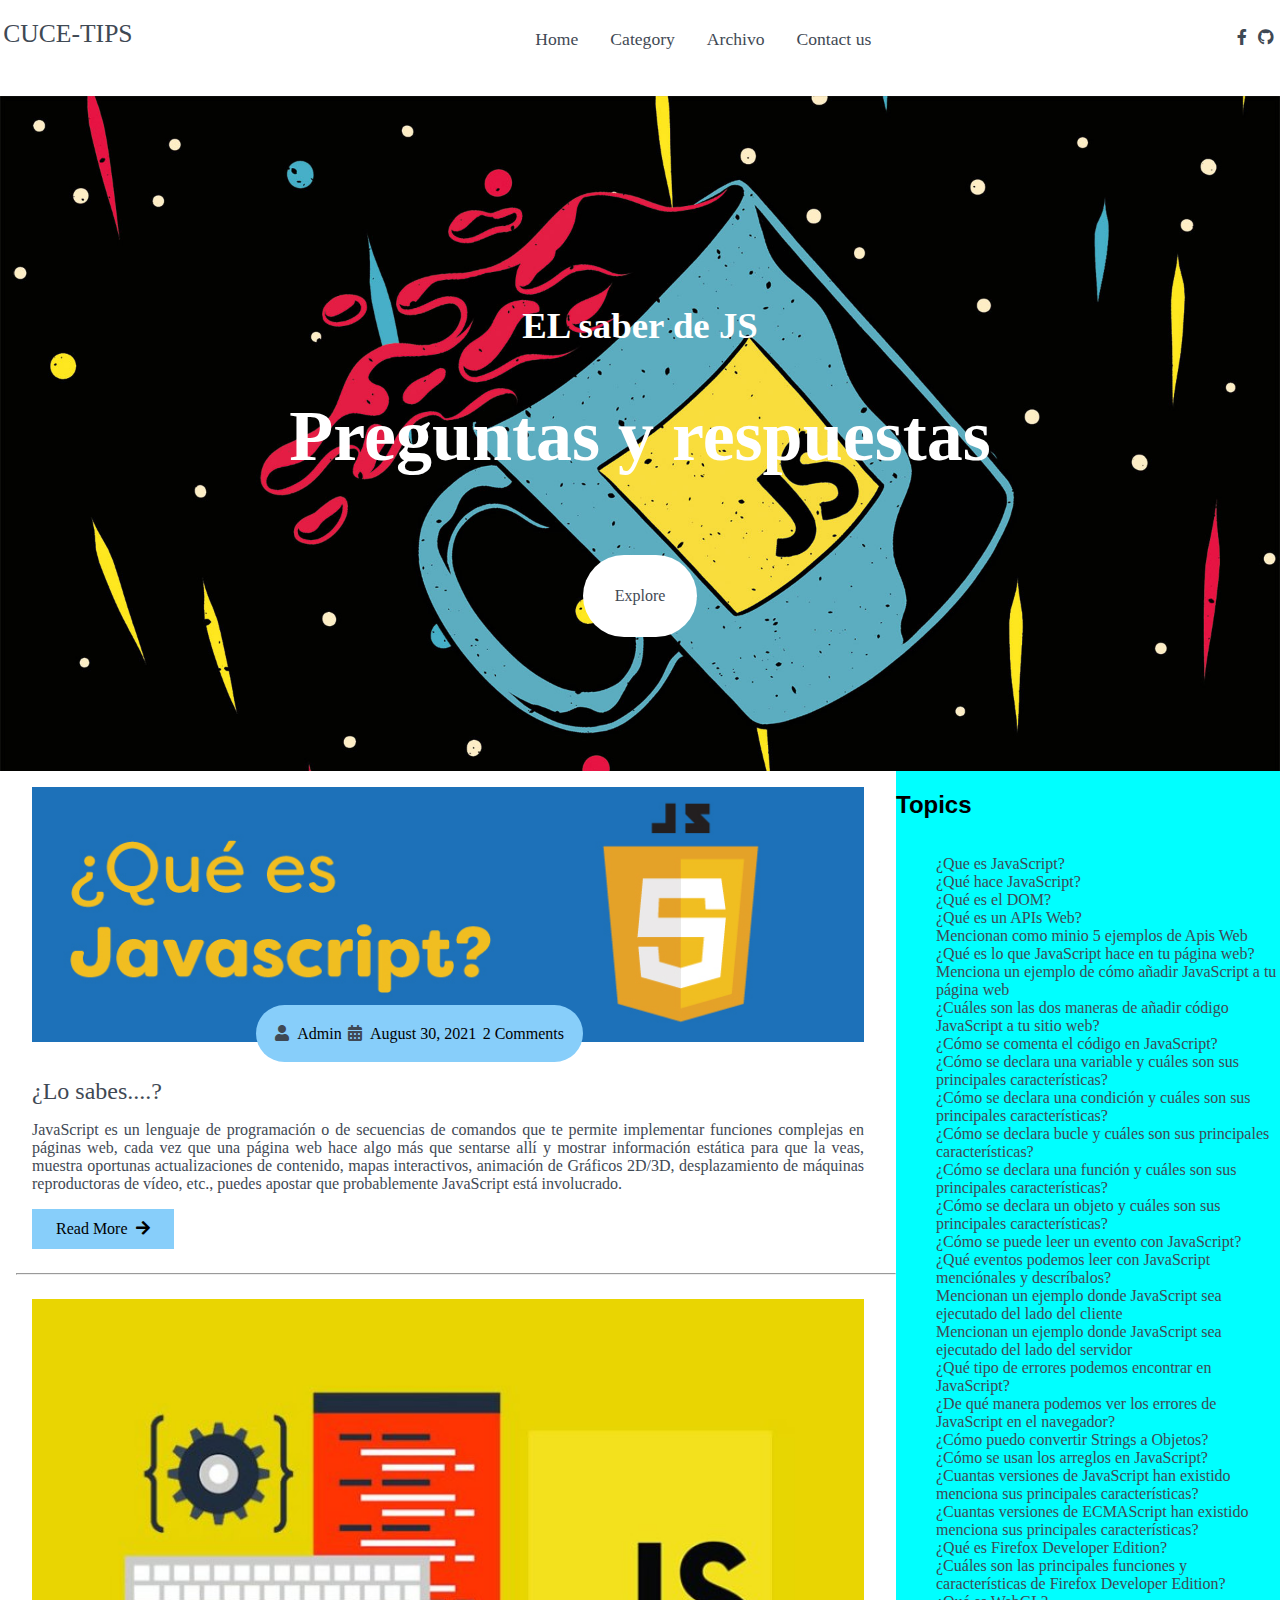
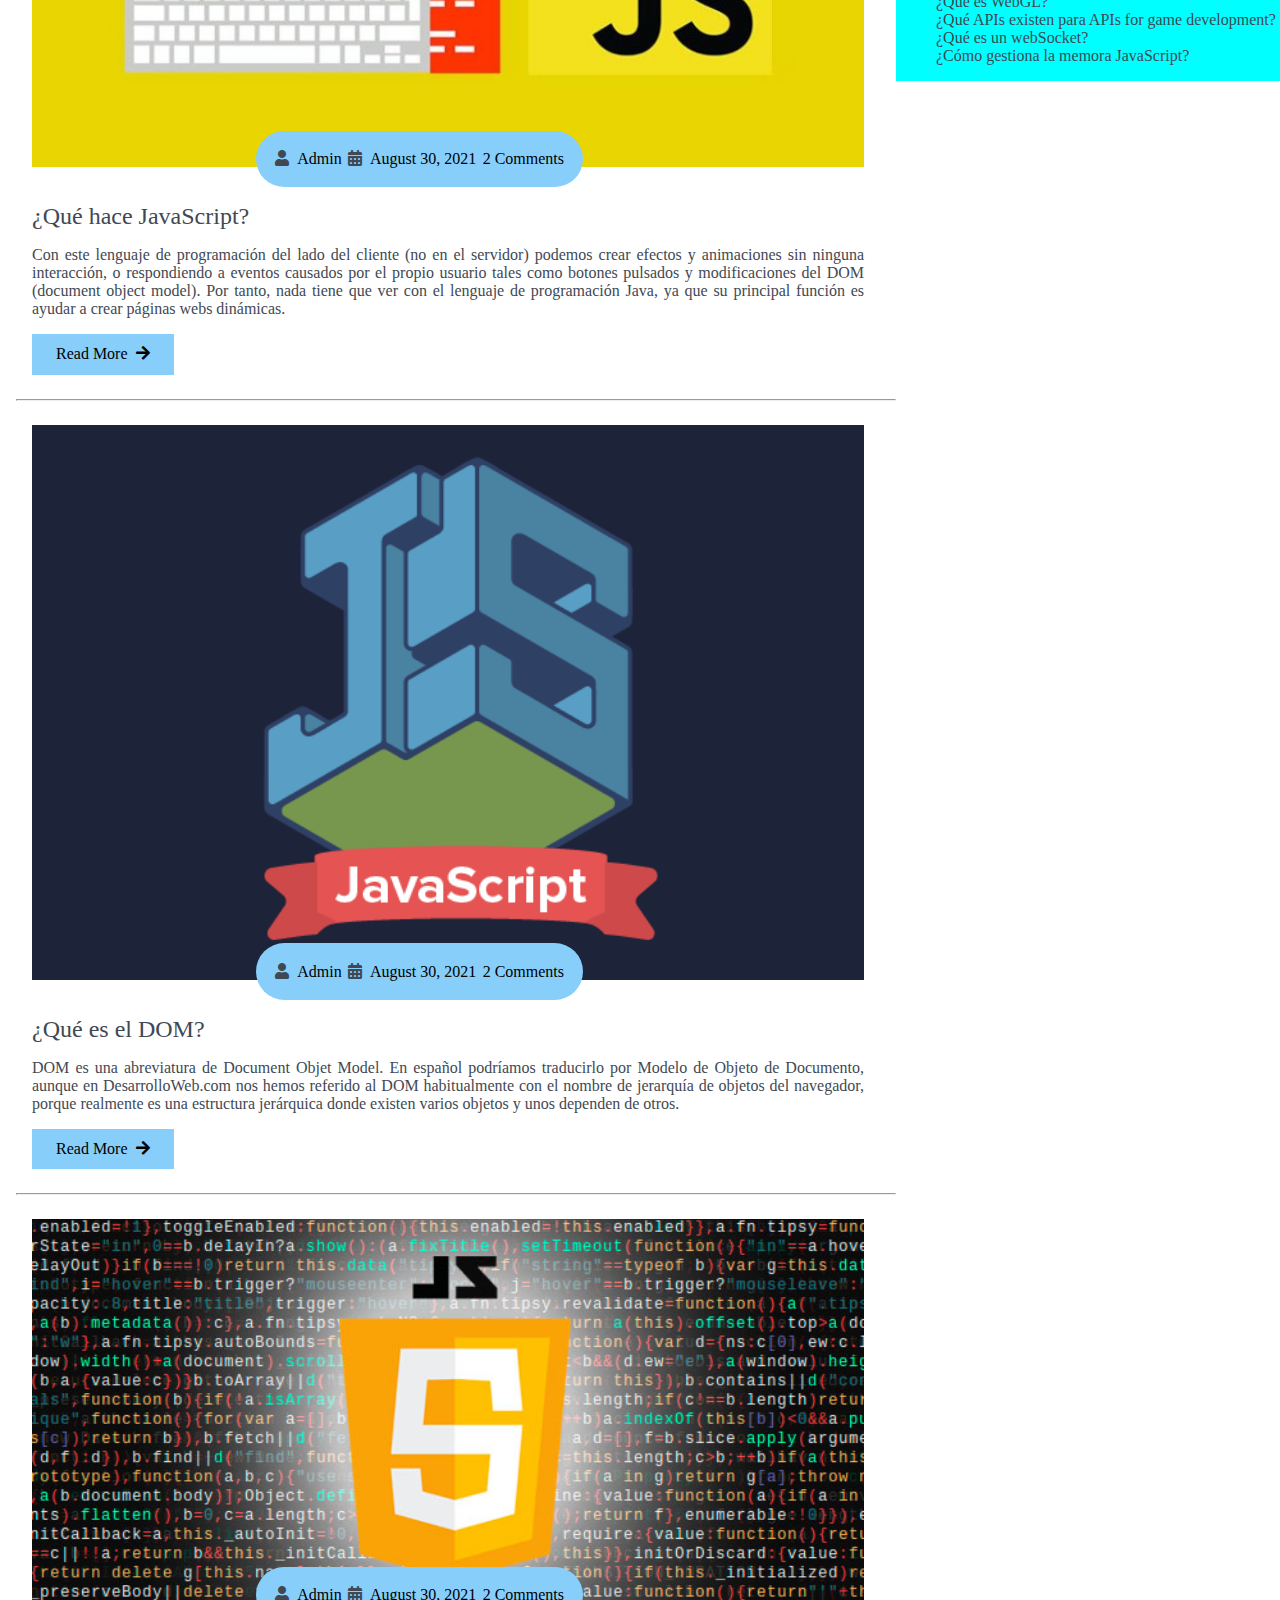
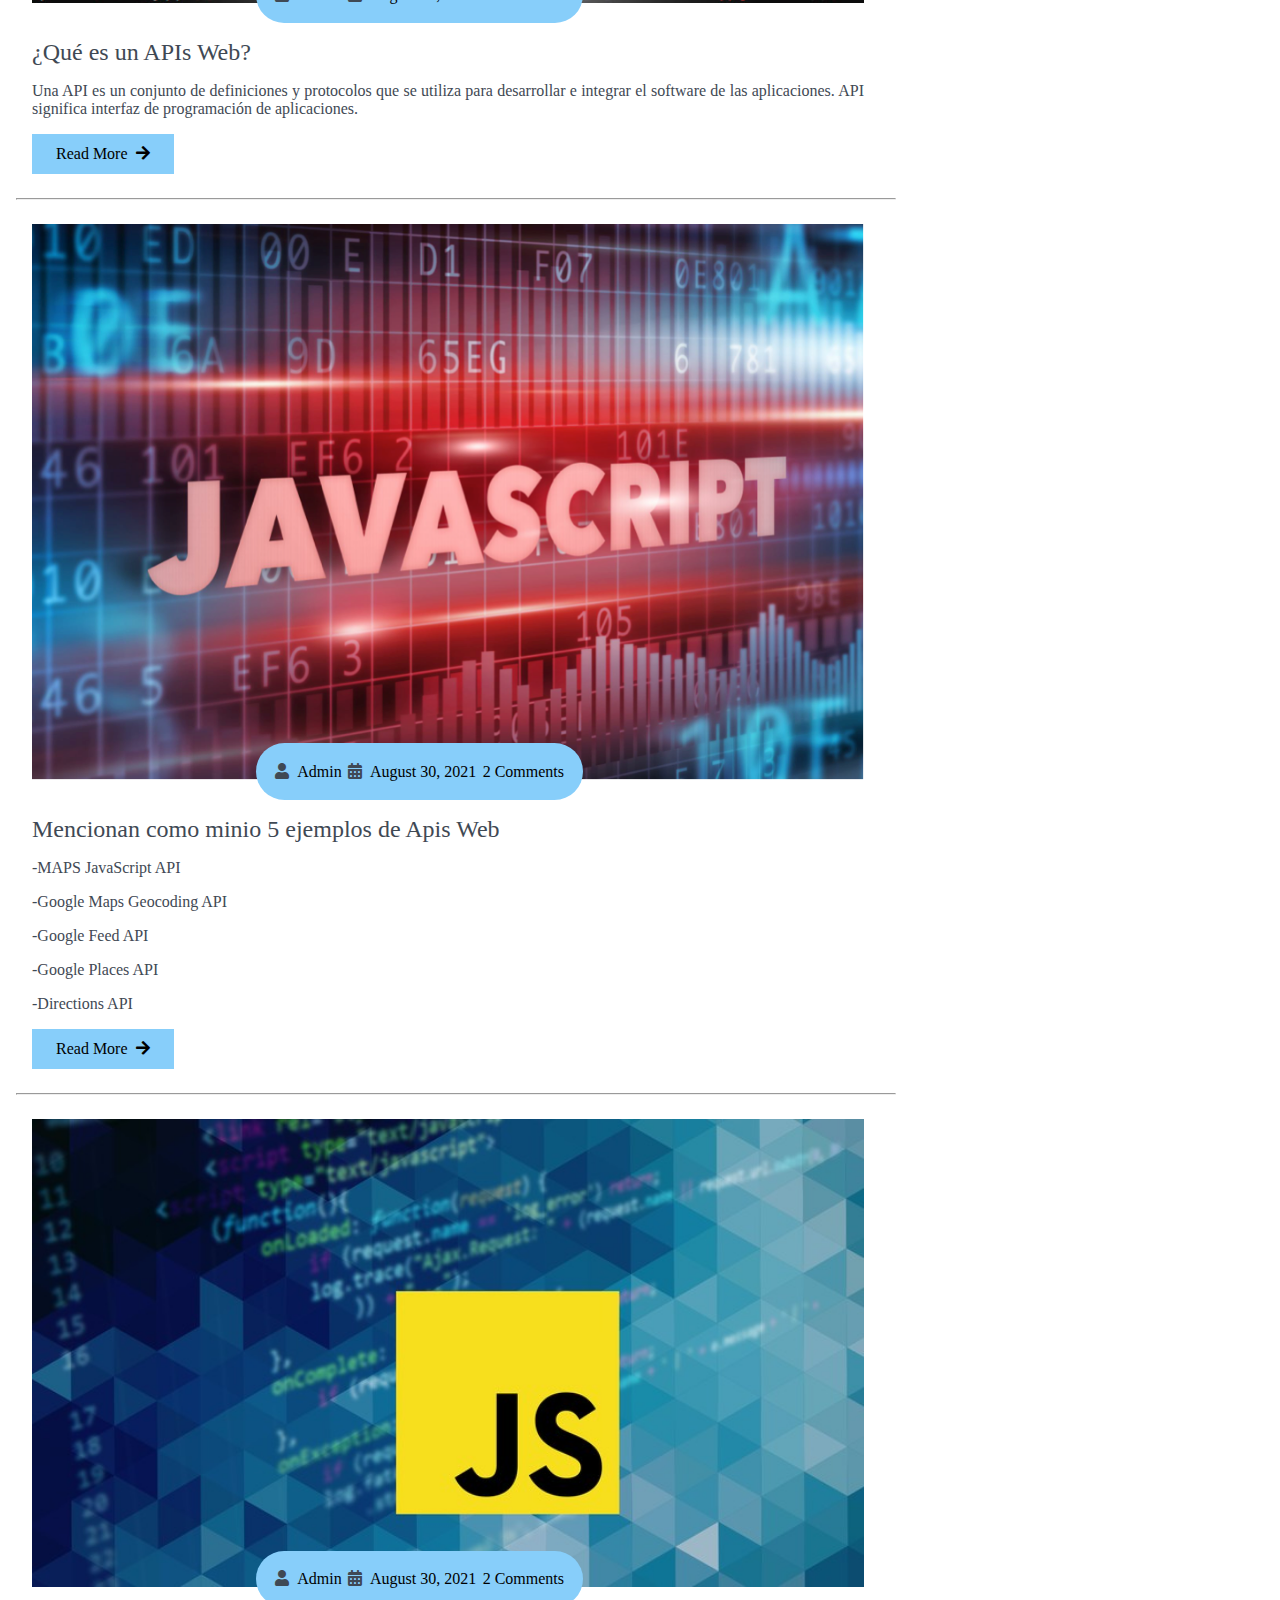
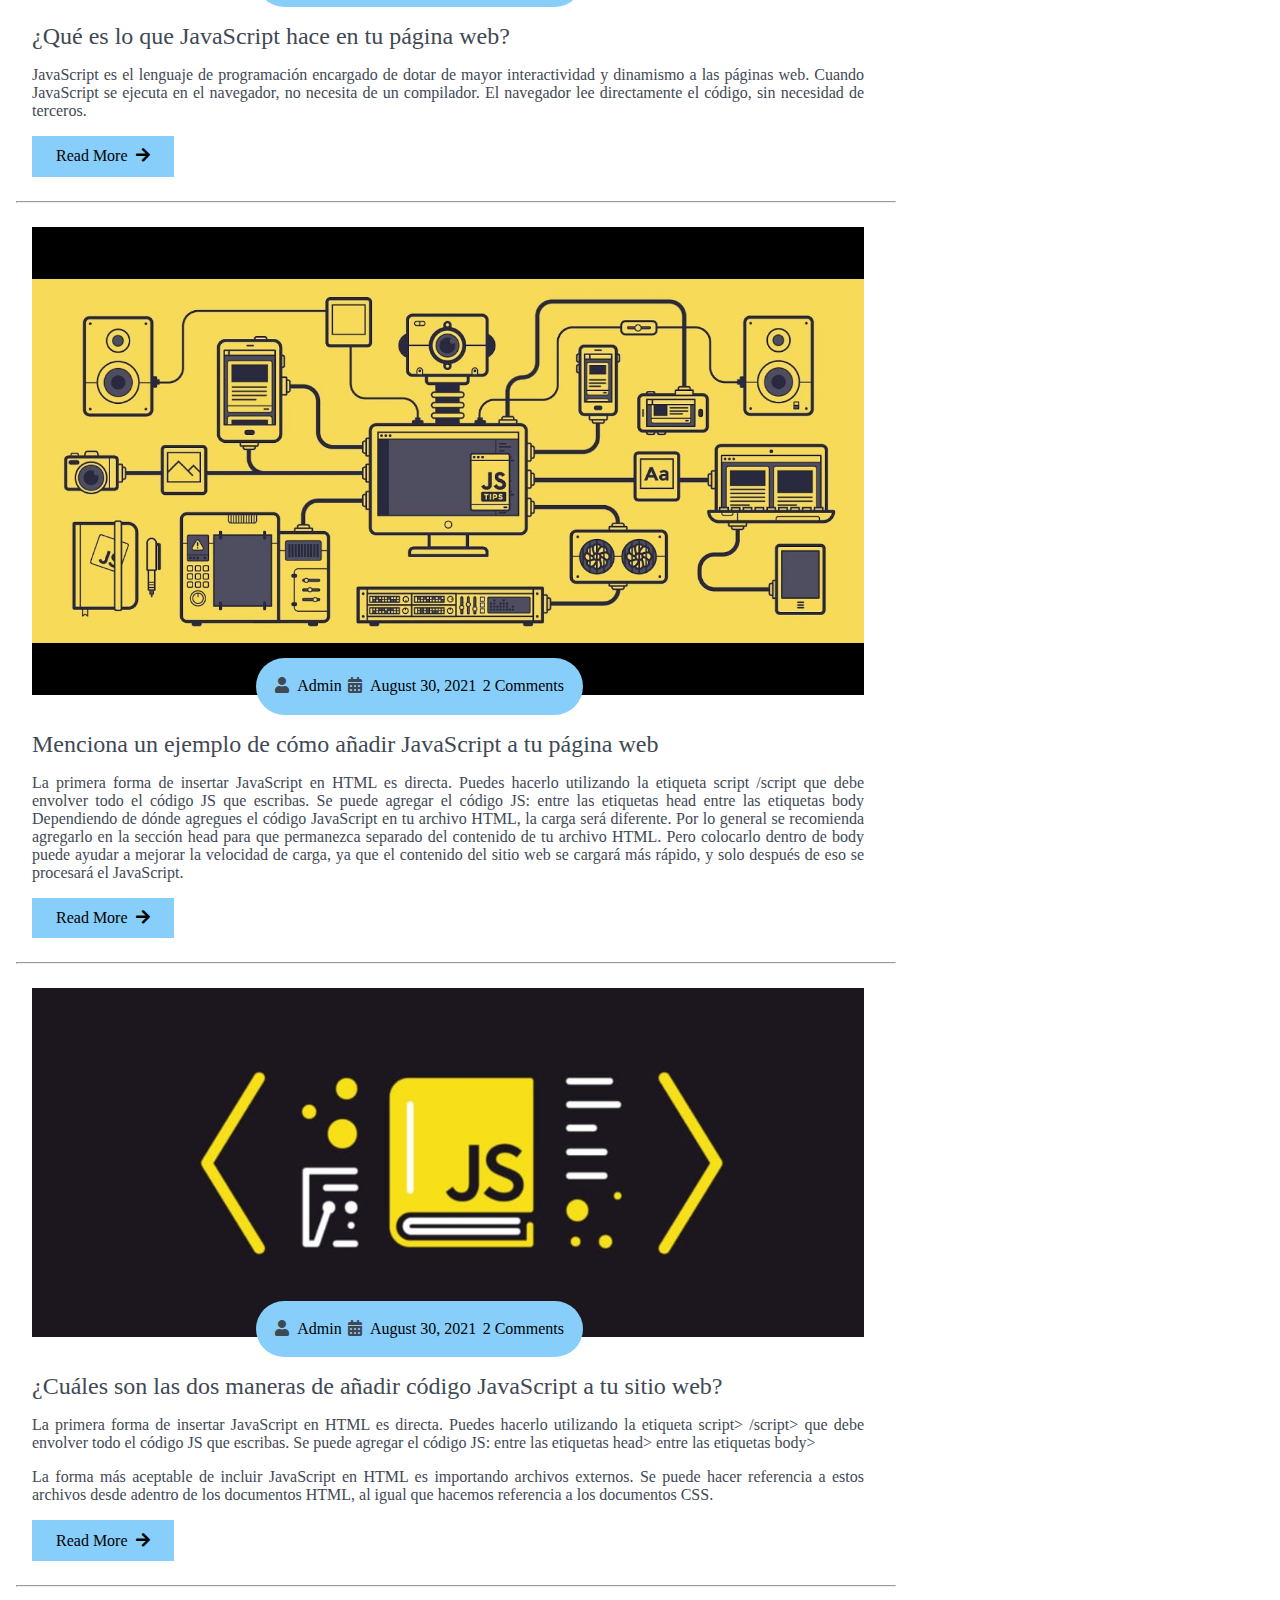
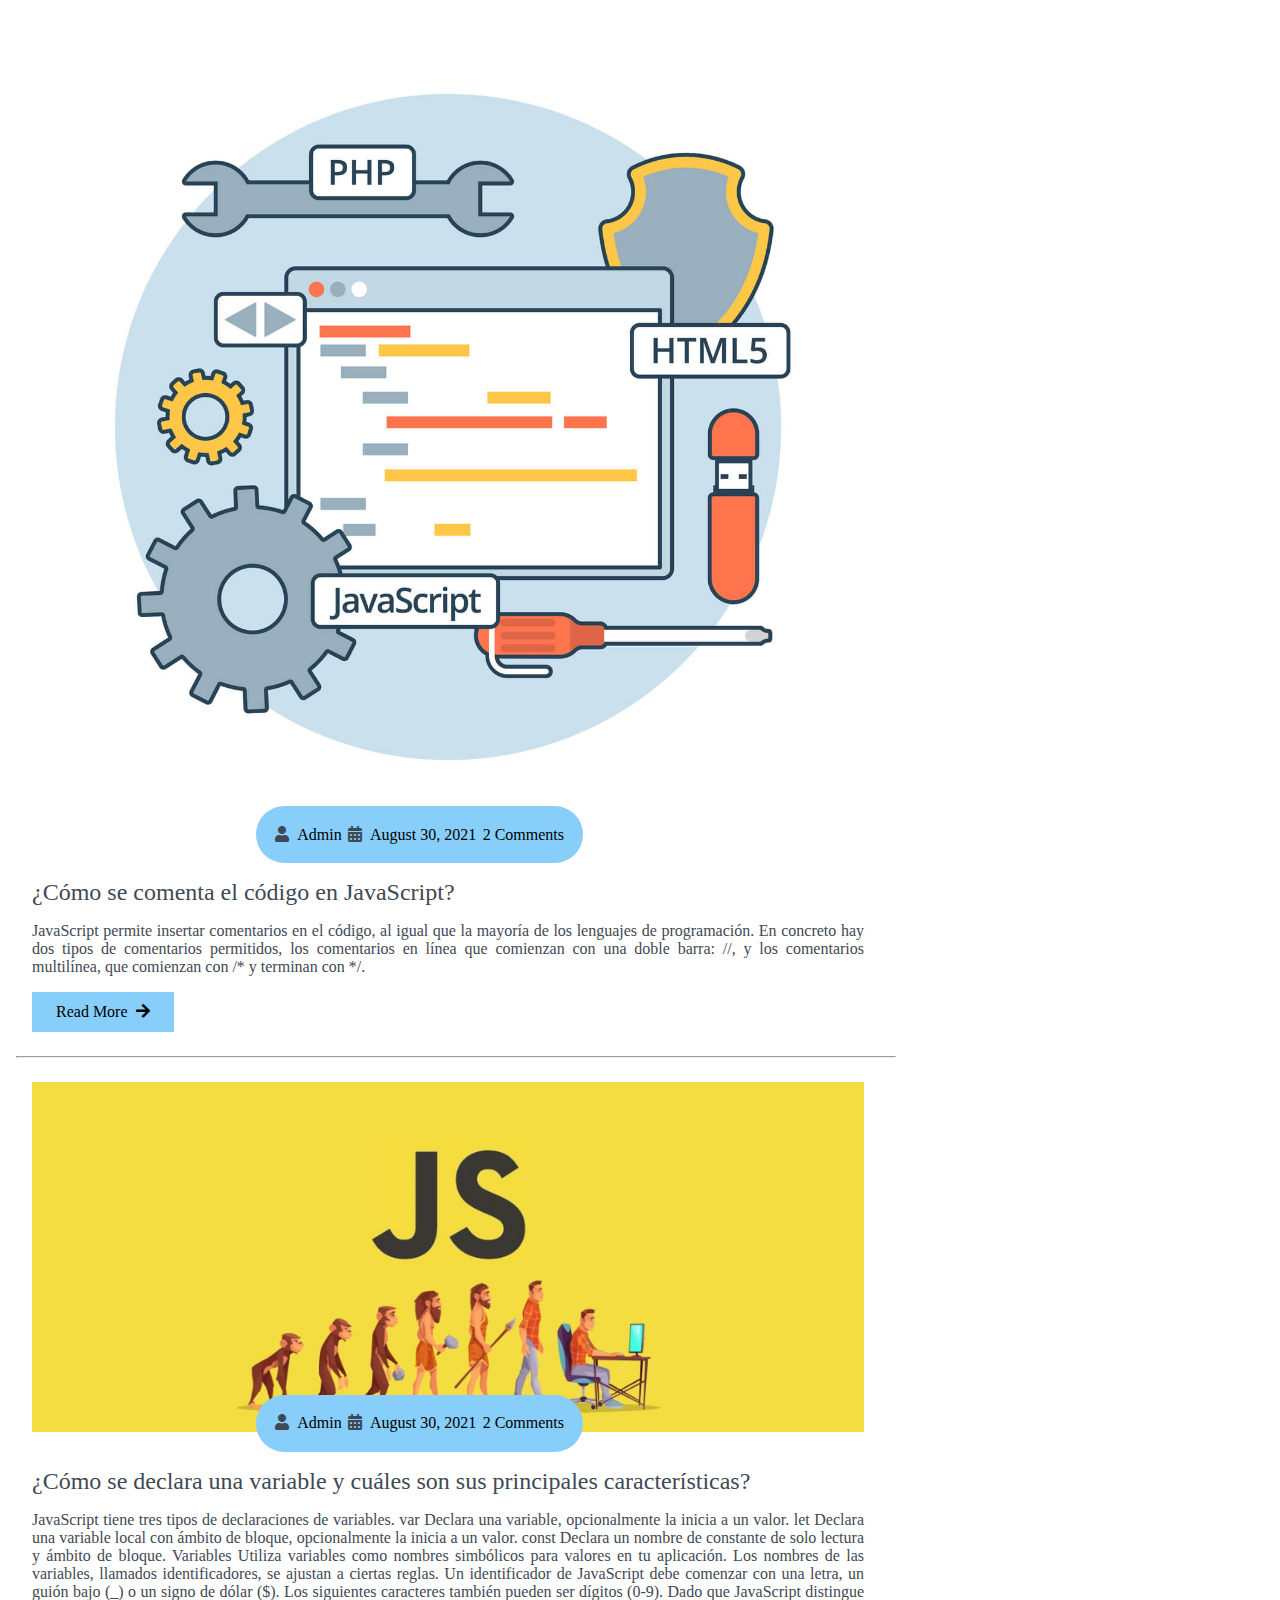
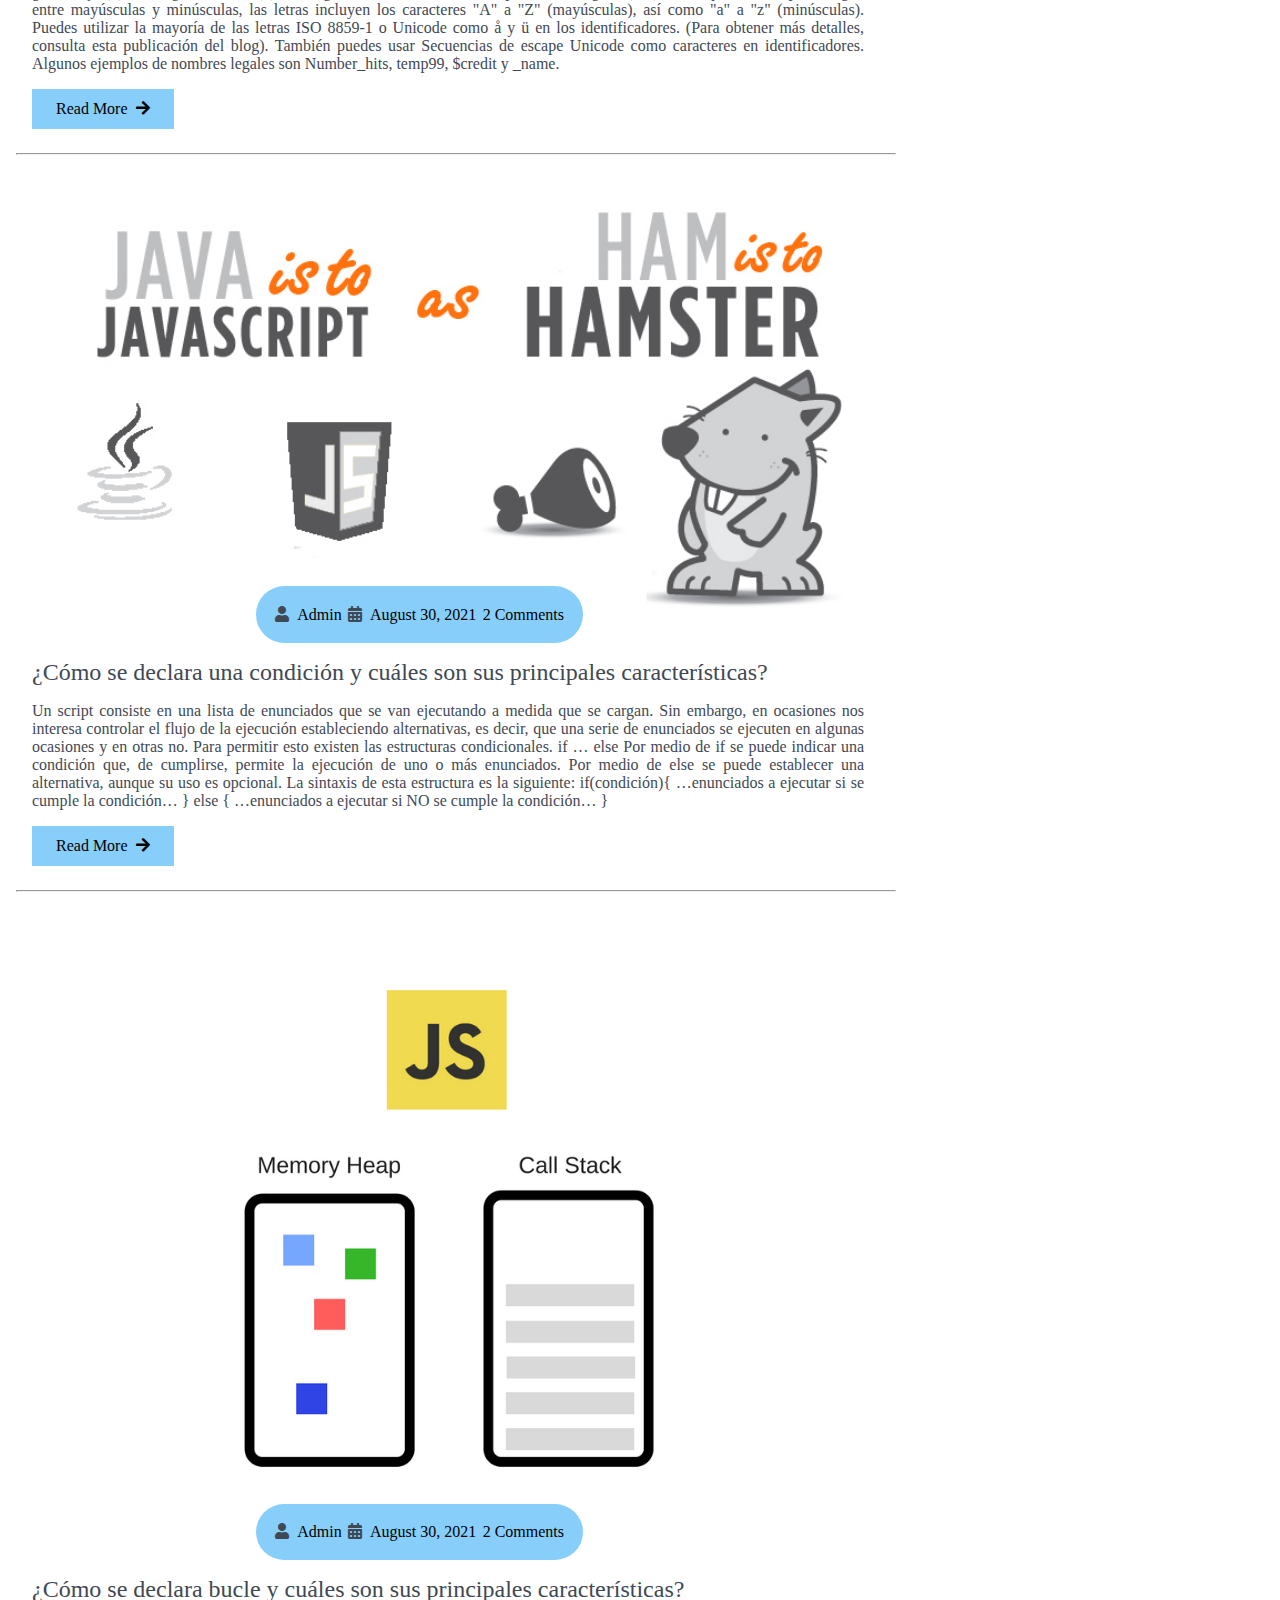
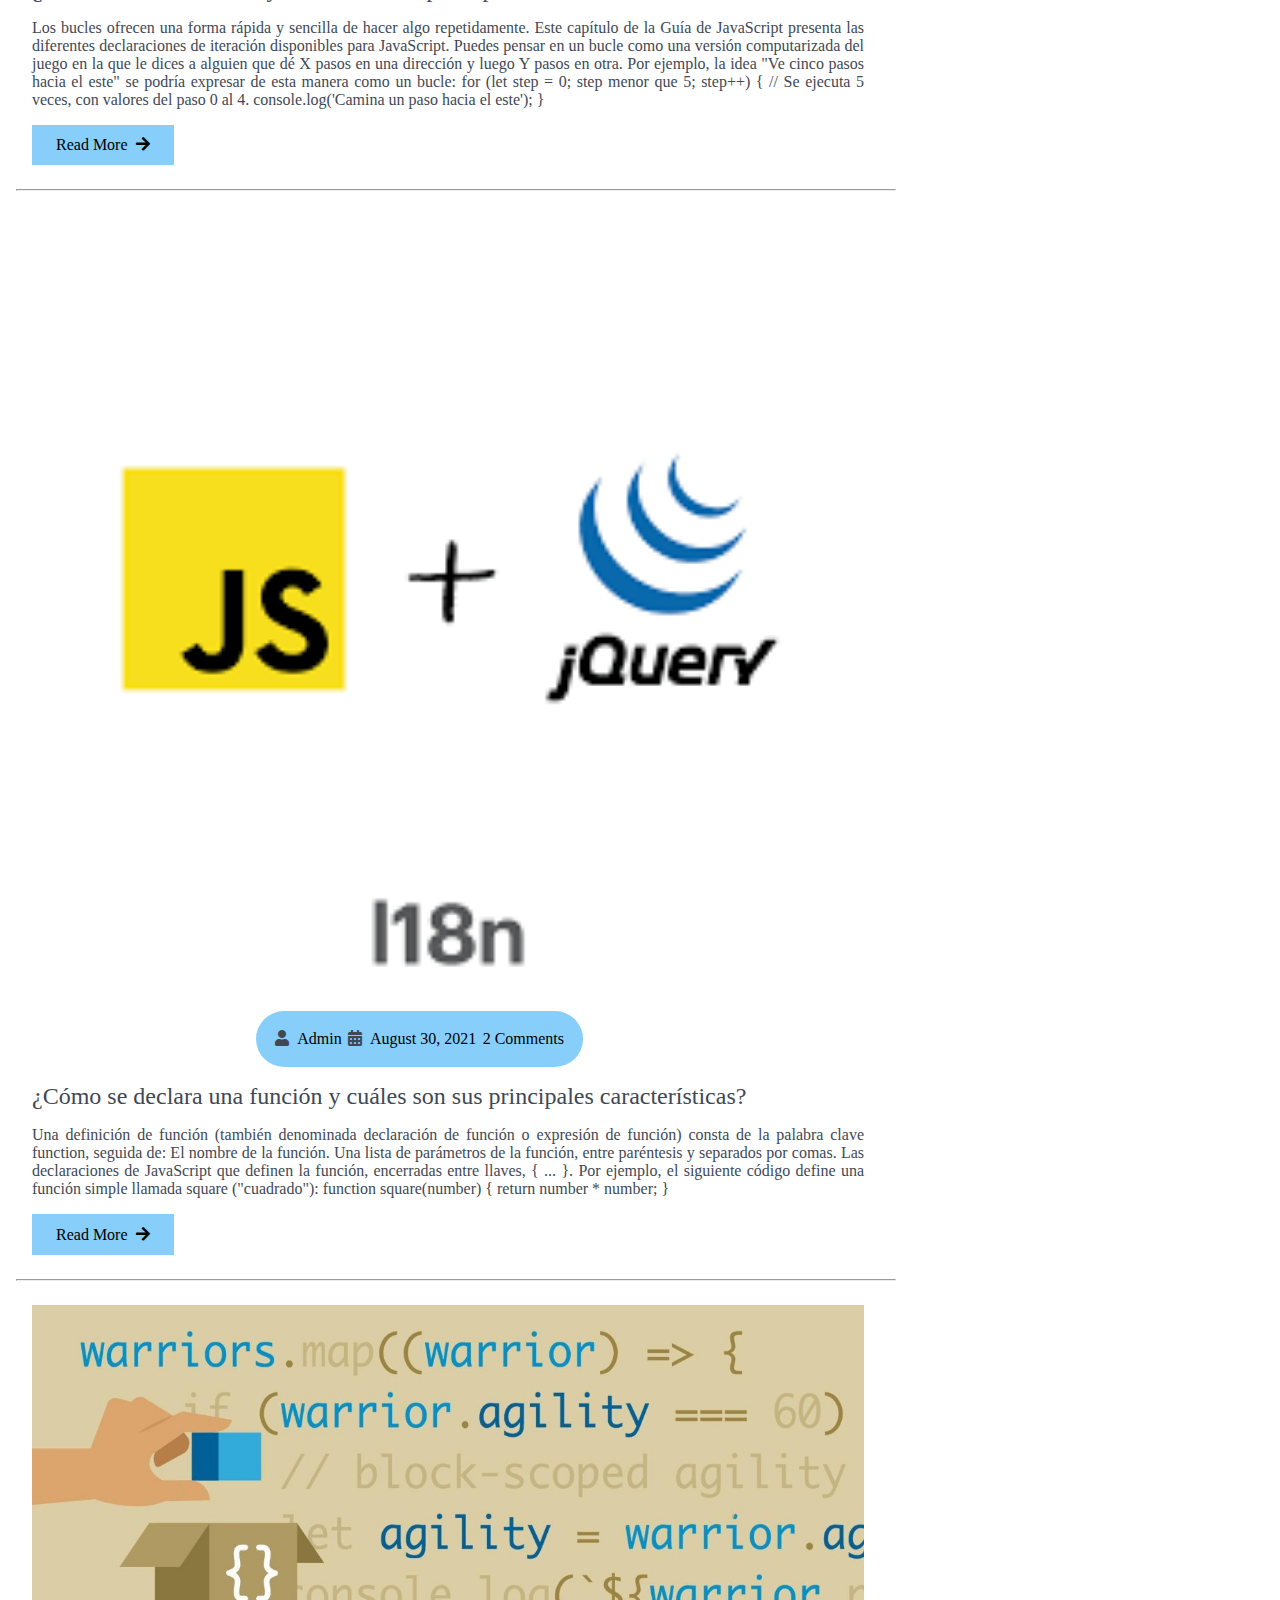
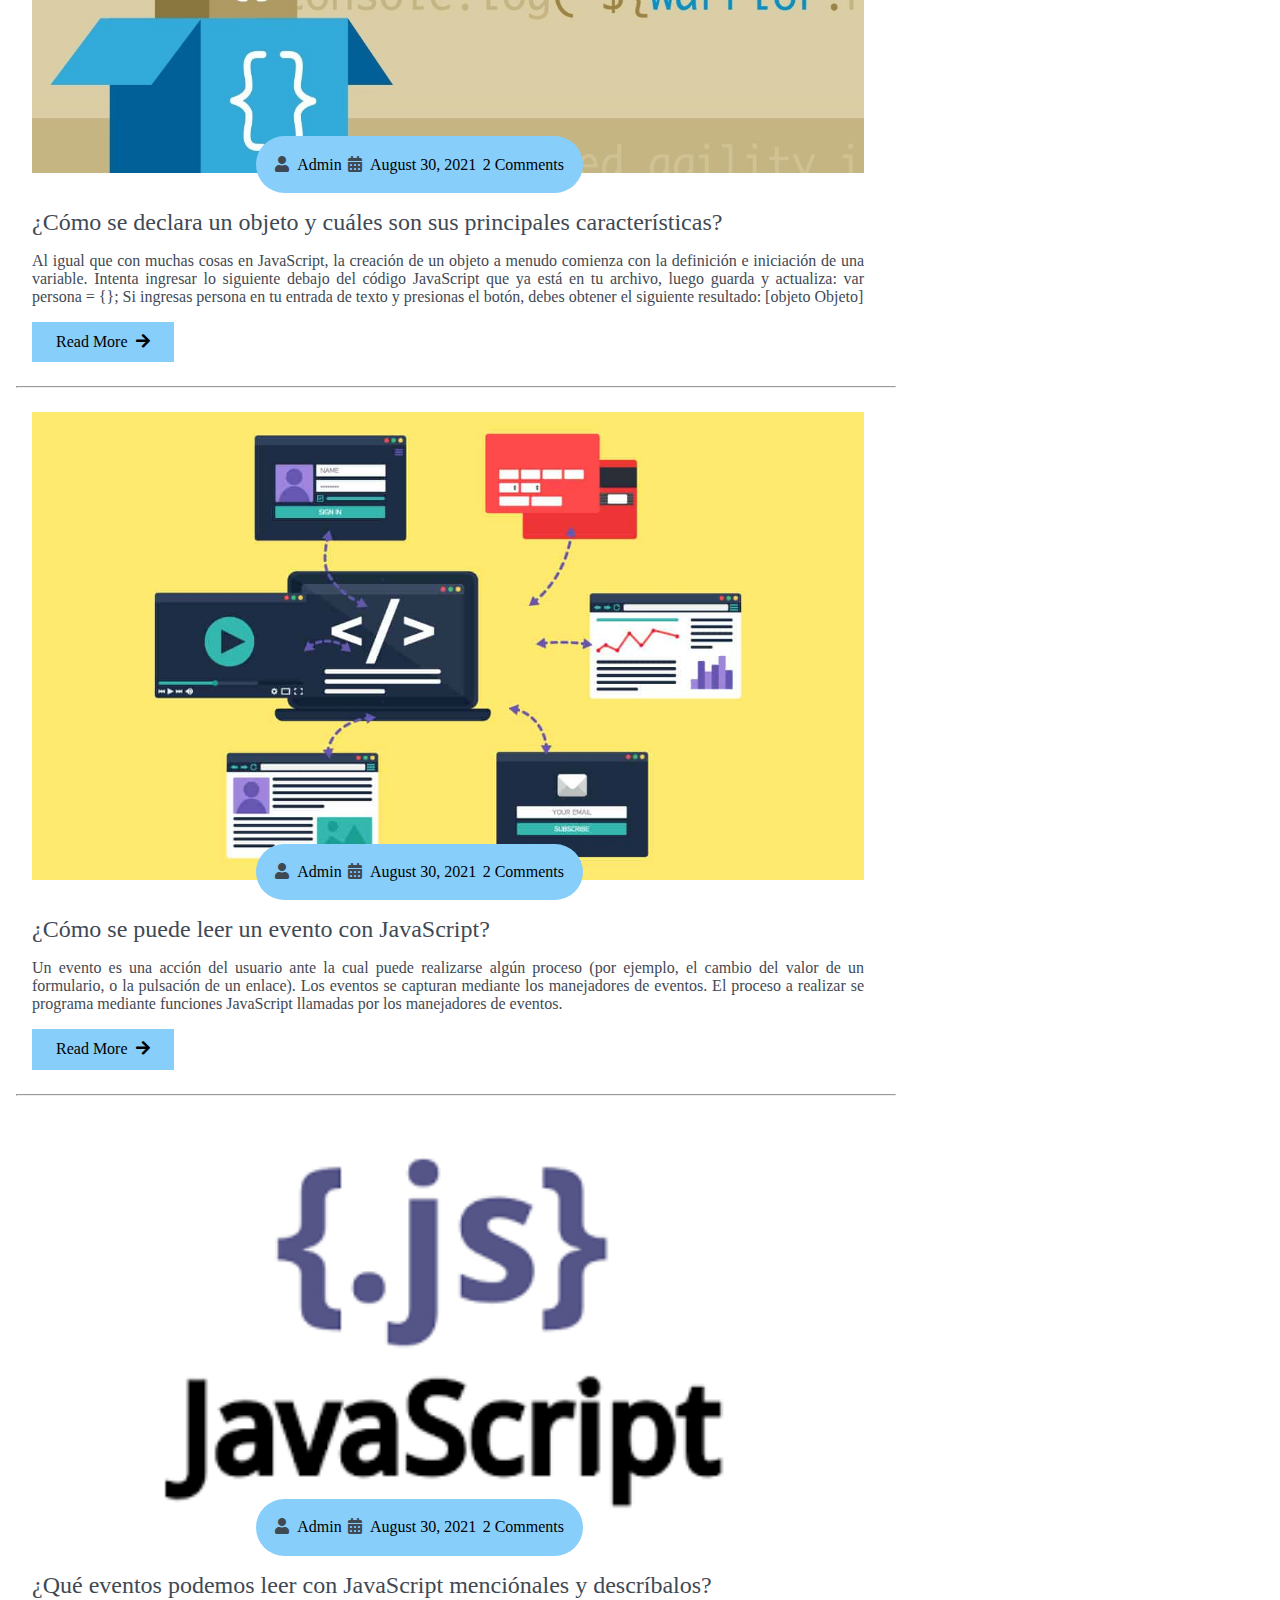
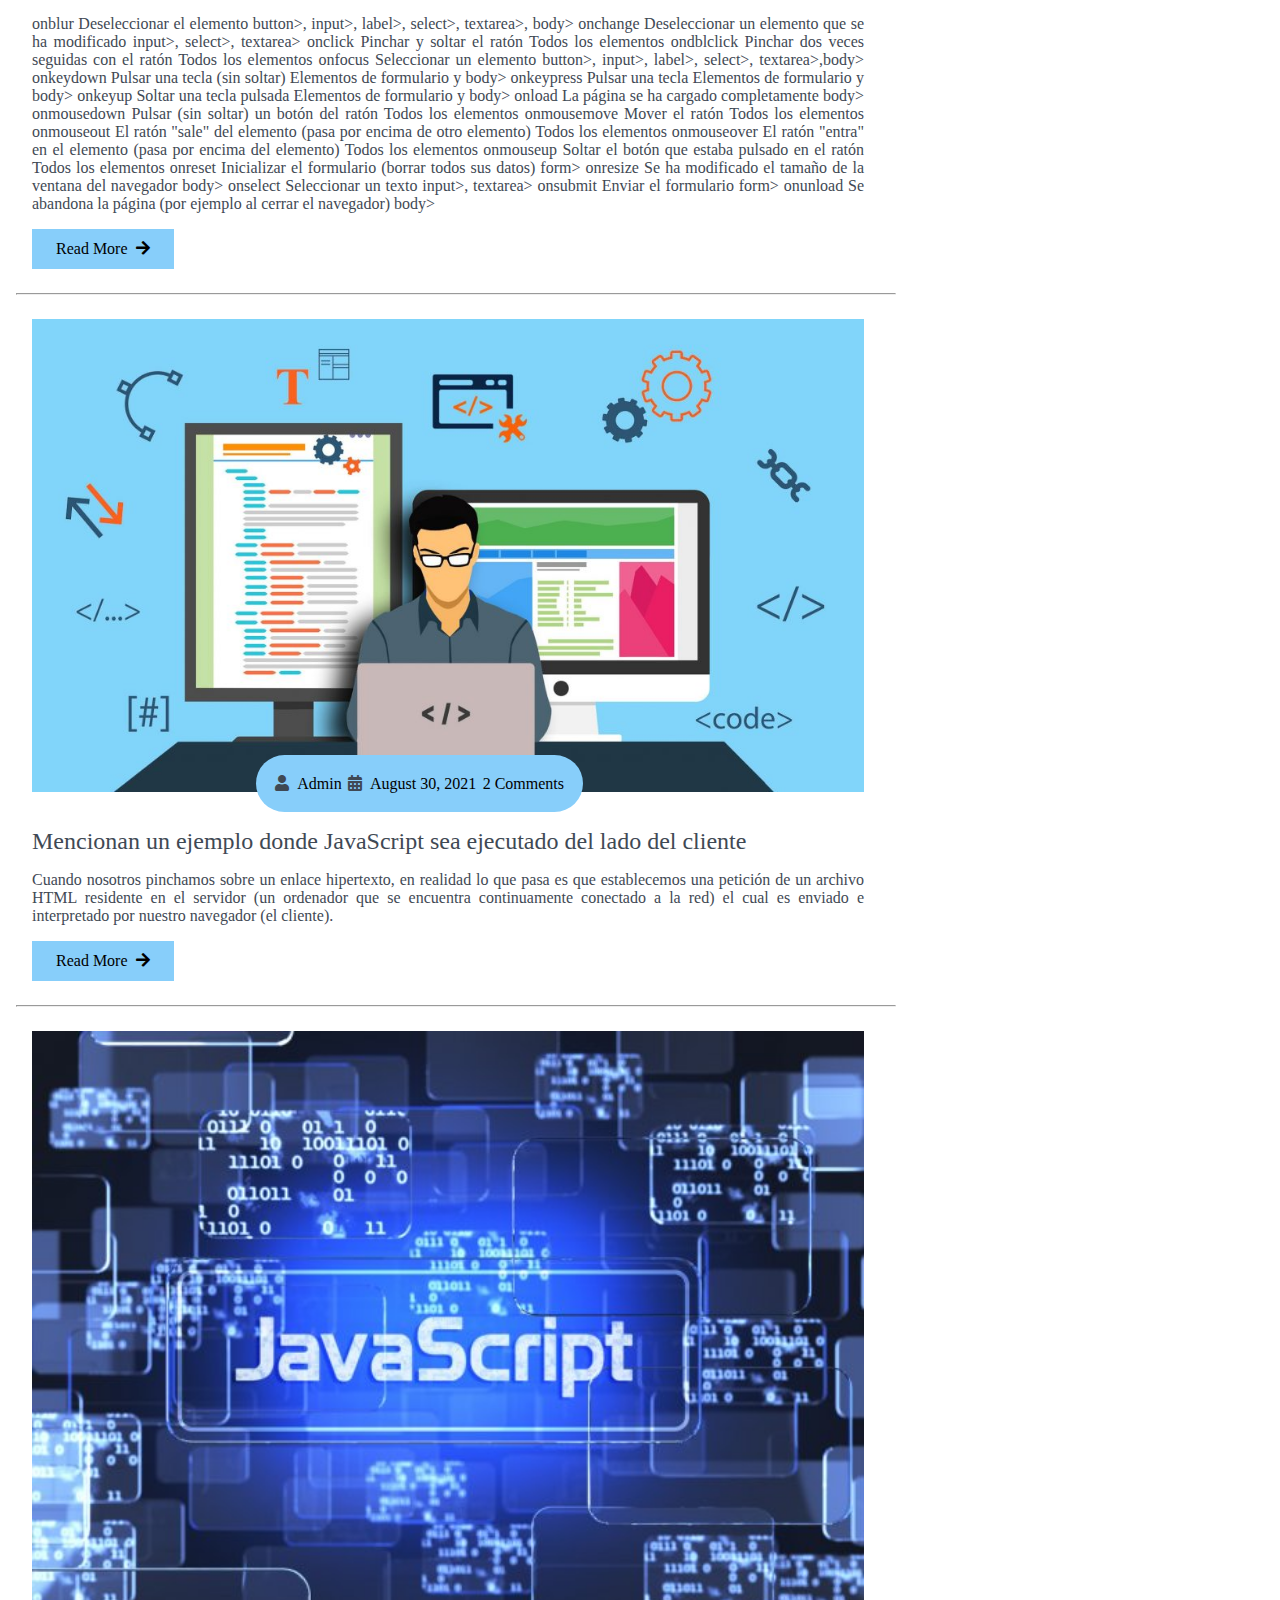
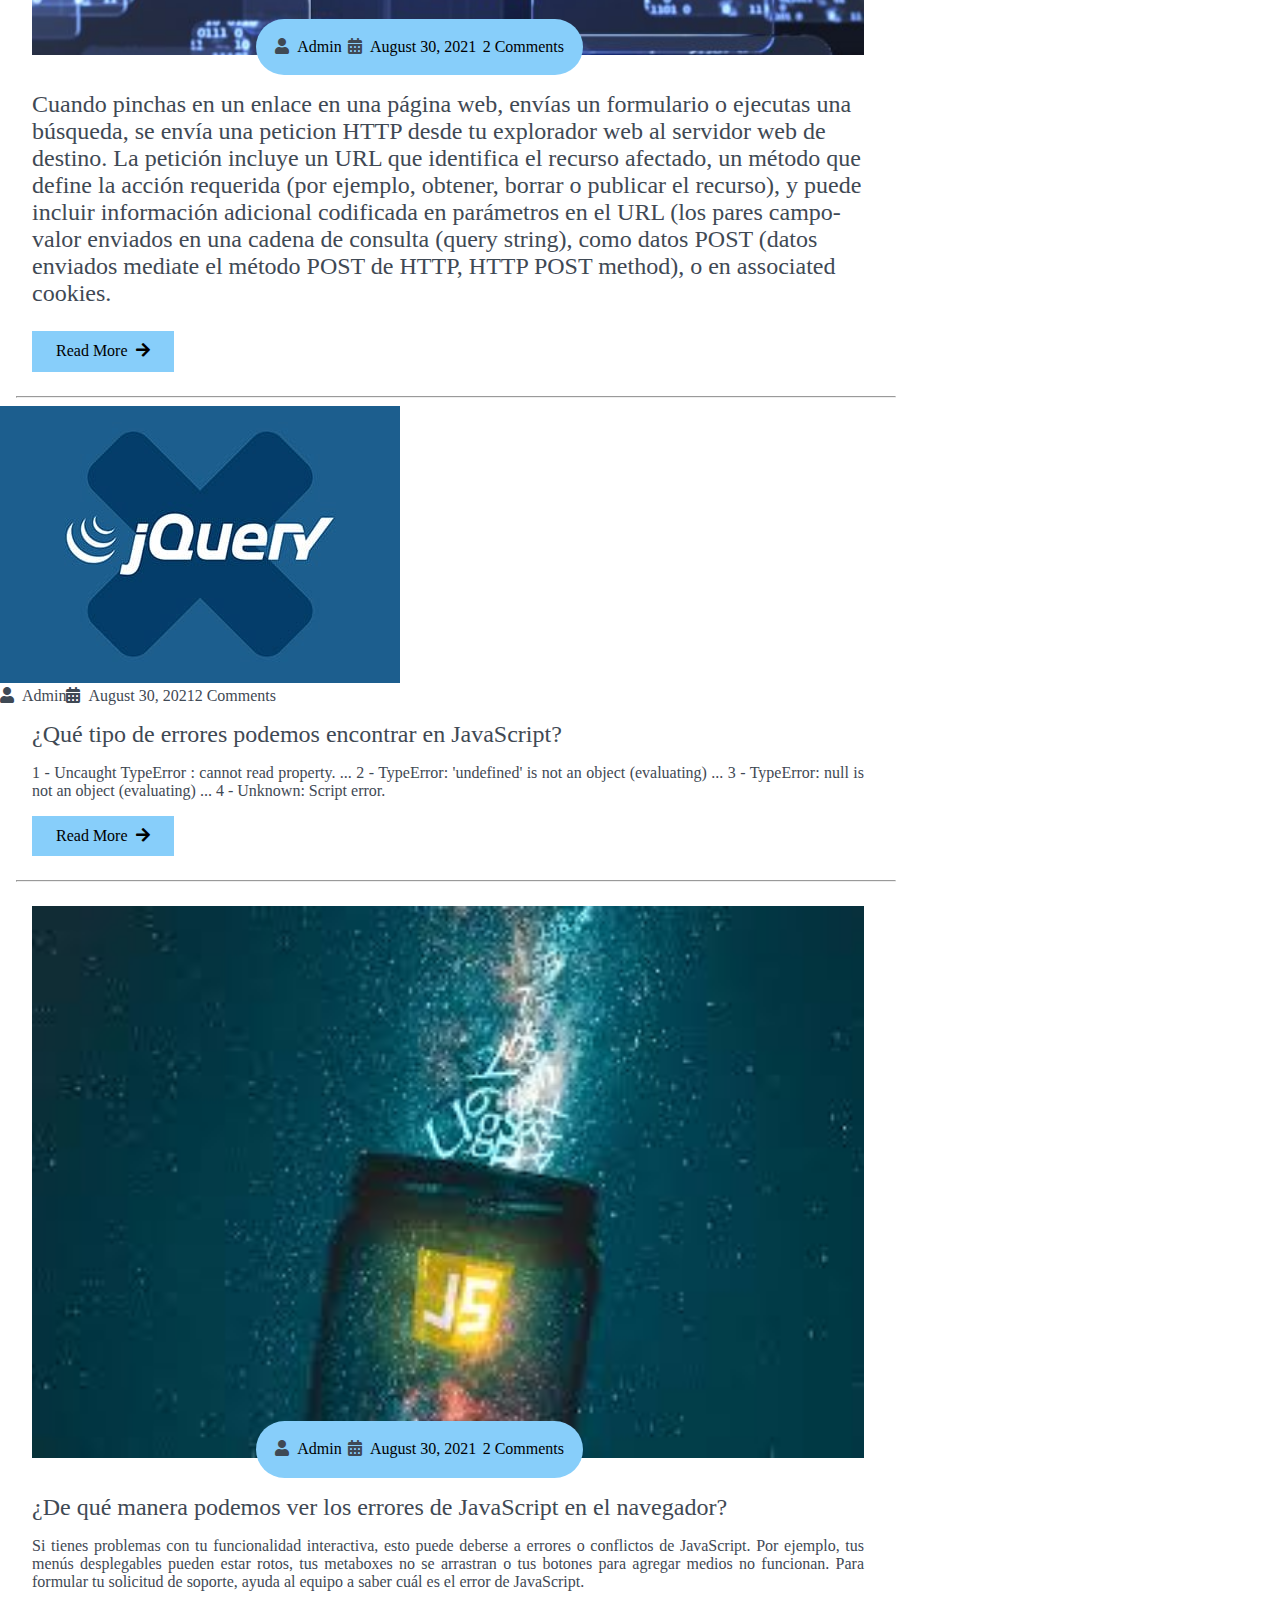
<file: Index.html>
<!DOCTYPE html>
<html lang="en">
<head>
    <meta charset="UTF-8">
    <meta http-equiv="X-UA-Compatible" content="IE=edge">
    <meta name="viewport" content="width=device-width, initial-scale=1.0">

    <title>Cuce-Tips</title>

<!-- Font-->

<link rel="stylesheet" href="/css/all.css">


    
<!-- Font-->

<!-- Custom Style-->
<link rel="stylesheet" href="Style.css">
</head>

<body>

    <!--Navigation-->

    <nav class="nav">
        <div class="nav-menu flex-row">
            <div class="nav-brand">
                <a href="" class="text-gray">CUCE-TIPS</a>
            </div>
            <div class="toggle-collapse">
                <div class="toggle-icons">
                    <i class="fas fa-bars"></i>
                </div>
            </div>
            <div>
                <ul class="nav-items">
                    <li class="nav-link">
                        <a href="">Home</a>
                    </li>
                    <li class="nav-link">
                        <a href="">Category</a>
                    </li>
                    <li class="nav-link">
                        <a href="">Archivo</a>
                    </li>
                    <li class="nav-link">
                        <a href="">Contact us</a>
                    </li>
                </ul>
            </div>
            <div class="social text-gray">
                <a href="#"><i class="fab fa-facebook-f"></i></a>
                <a href="#"><i class="fab fa-github"></i></a>
            </div>
        </div>
    </nav>     

    <!--Navigation-->

    

    <!--Main Section-->

    <main>
        <!--  Site Title  -->
        <section class="site-title">
            <div class="site-background">
                <h3>EL saber de JS</h3>
                <h1>Preguntas y respuestas</h1>
                <button class="btn">Explore</button>
            </div>
        </section>
        <!--  Site Title  -->

        <!--Site Content-->

    <section class="container">
        <div class="site-content">
            <div class="posts">
                <div class="post-content" id="pregunta_1">
                    <div class="post-image">
                        <div>
                            <img src="/assets/Qué-es-Javascript.jpg" class="img" alt="blog1">
                        </div>
                        <div class="post-info flex-row">
                        <span><i class="fas fa-user text-gray"></i>&nbsp;&nbsp;Admin</span>
                        <span><i class="fas fa-calendar-alt text-gray"></i>&nbsp;&nbsp;August 30, 2021</span> 
                        <span>2 Comments</span>   
                        </div>
                    </div>
                    <div class="post-title">
                        <a href="#">¿Lo sabes....?</a>
                        <p>JavaScript es un lenguaje de programación o de secuencias de comandos que te permite implementar funciones complejas en páginas web, cada vez que una página web hace algo más que sentarse allí y mostrar información estática para que la veas, muestra oportunas actualizaciones de contenido, mapas interactivos, animación de Gráficos 2D/3D, desplazamiento de máquinas reproductoras de vídeo, etc., puedes apostar que probablemente JavaScript está involucrado. </p>
                        <button class="btn post-btn">Read More &nbsp;<i class="fas fa-arrow-right"></i></button>
                    </div>
                </div>
                <hr>
                <div class="post-content">
                    <div class="post-image">
                        <div>
                            <img src="/assets/pregunta2.jpg" class="img" alt="blog1">
                        </div>
                        <div class="post-info flex-row">
                        <span><i class="fas fa-user text-gray"></i>&nbsp;&nbsp;Admin</span>
                        <span><i class="fas fa-calendar-alt text-gray"></i>&nbsp;&nbsp;August 30, 2021</span> 
                        <span>2 Comments</span>   
                        </div>
                    </div>
                    <div class="post-title">
                        <a href="#">¿Qué hace JavaScript?</a>
                        <p>Con este lenguaje de programación del lado del cliente (no en el servidor) podemos crear efectos y animaciones sin ninguna interacción, o respondiendo a eventos causados por el propio usuario tales como botones pulsados y modificaciones del DOM (document object model). Por tanto, nada tiene que ver con el lenguaje de programación Java, ya que su principal función es ayudar a crear páginas webs dinámicas.</p>
                        <button class="btn post-btn">Read More &nbsp;<i class="fas fa-arrow-right"></i></button>
                    </div>
                </div>
                <hr>
                <div class="post-content">
                    <div class="post-image">
                        <div>
                            <img src="/assets/pregunta3.jpg" class="img" alt="blog1">
                        </div>
                        <div class="post-info flex-row">
                        <span><i class="fas fa-user text-gray"></i>&nbsp;&nbsp;Admin</span>
                        <span><i class="fas fa-calendar-alt text-gray"></i>&nbsp;&nbsp;August 30, 2021</span> 
                        <span>2 Comments</span>   
                        </div>
                    </div>
                    <div class="post-title">
                        <a href="#"> ¿Qué es el DOM?</a>
                        <p>DOM es una abreviatura de Document Objet Model. En español podríamos traducirlo por Modelo de Objeto de Documento, aunque en DesarrolloWeb.com nos hemos referido al DOM habitualmente con el nombre de jerarquía de objetos del navegador, porque realmente es una estructura jerárquica donde existen varios objetos y unos dependen de otros.</p>
                        <button class="btn post-btn">Read More &nbsp;<i class="fas fa-arrow-right"></i></button>
                    </div>
                </div>
                <hr>
                <div class="post-content">
                    <div class="post-image">
                        <div>
                            <img src="/assets/pregunta4.jpg" class="img" alt="blog1">
                        </div>
                        <div class="post-info flex-row">
                        <span><i class="fas fa-user text-gray"></i>&nbsp;&nbsp;Admin</span>
                        <span><i class="fas fa-calendar-alt text-gray"></i>&nbsp;&nbsp;August 30, 2021</span> 
                        <span>2 Comments</span>   
                        </div>
                    </div>
                    <div class="post-title">
                        <a href="#"> ¿Qué es un APIs Web?</a>
                        <p>Una API es un conjunto de definiciones y protocolos que se utiliza para desarrollar e integrar el software de las aplicaciones. API significa interfaz de programación de aplicaciones.</p>
                        <button class="btn post-btn">Read More &nbsp;<i class="fas fa-arrow-right"></i></button>
                    </div>
                </div>
                <hr>
                <div class="post-content">
                    <div class="post-image">
                        <div>
                            <img src="/assets/pregunta5.png" class="img" alt="blog1">
                        </div>
                        <div class="post-info flex-row">
                        <span><i class="fas fa-user text-gray"></i>&nbsp;&nbsp;Admin</span>
                        <span><i class="fas fa-calendar-alt text-gray"></i>&nbsp;&nbsp;August 30, 2021</span> 
                        <span>2 Comments</span>   
                        </div>
                    </div>
                    <div class="post-title">
                        <a href="#">Mencionan como minio 5 ejemplos de Apis Web</a>
                        <p>-MAPS JavaScript API</p>
                        <p>-Google Maps Geocoding API</p>
                        <p>-Google Feed API</p>
                        <p>-Google Places API</p>
                        <p>-Directions API</p>
                        <button class="btn post-btn">Read More &nbsp;<i class="fas fa-arrow-right"></i></button>
                    </div>
                </div>
                <hr>
                <div class="post-content">
                    <div class="post-image">
                        <div>
                            <img src="/assets/pregunta6.jpg" class="img" alt="blog1">
                        </div>
                        <div class="post-info flex-row">
                        <span><i class="fas fa-user text-gray"></i>&nbsp;&nbsp;Admin</span>
                        <span><i class="fas fa-calendar-alt text-gray"></i>&nbsp;&nbsp;August 30, 2021</span> 
                        <span>2 Comments</span>   
                        </div>
                    </div>
                    <div class="post-title">
                        <a href="#">¿Qué es lo que JavaScript hace en tu página web?</a>
                        <p>JavaScript es el lenguaje de programación encargado de dotar de mayor interactividad y dinamismo a las páginas web. Cuando JavaScript se ejecuta en el navegador, no necesita de un compilador. El navegador lee directamente el código, sin necesidad de terceros.</p>
                        <button class="btn post-btn">Read More &nbsp;<i class="fas fa-arrow-right"></i></button>
                    </div>
                </div>
                <hr>
                <div class="post-content">
                    <div class="post-image">
                        <div>
                            <img src="/assets/pregunta7.jpg" class="img" alt="blog1">
                        </div>
                        <div class="post-info flex-row">
                        <span><i class="fas fa-user text-gray"></i>&nbsp;&nbsp;Admin</span>
                        <span><i class="fas fa-calendar-alt text-gray"></i>&nbsp;&nbsp;August 30, 2021</span> 
                        <span>2 Comments</span>   
                        </div>
                    </div>
                    <div class="post-title">
                        <a href="#">Menciona un ejemplo de cómo añadir JavaScript a tu página web</a>
                        <p>La primera forma de insertar JavaScript en HTML es directa. Puedes hacerlo utilizando la etiqueta script /script que debe envolver todo el código JS que escribas. Se puede agregar el código JS:

                            entre las etiquetas head
                            entre las etiquetas body
                            Dependiendo de dónde agregues el código JavaScript en tu archivo HTML, la carga será diferente. Por lo general se recomienda agregarlo en la sección head para que permanezca separado del contenido de tu archivo HTML. Pero colocarlo dentro de body puede ayudar a mejorar la velocidad de carga, ya que el contenido del sitio web se cargará más rápido, y solo después de eso se procesará el JavaScript.</p>
                        <button class="btn post-btn">Read More &nbsp;<i class="fas fa-arrow-right"></i></button>
                    </div>
                </div>
                <hr>
                <div class="post-content">
                    <div class="post-image">
                        <div>
                            <img src="/assets/pregunta8.jpg" class="img" alt="blog1">
                        </div>
                        <div class="post-info flex-row">
                        <span><i class="fas fa-user text-gray"></i>&nbsp;&nbsp;Admin</span>
                        <span><i class="fas fa-calendar-alt text-gray"></i>&nbsp;&nbsp;August 30, 2021</span> 
                        <span>2 Comments</span>   
                        </div>
                    </div>
                    <div class="post-title">
                        <a href="#">¿Cuáles son las dos maneras de añadir código JavaScript a tu sitio web?</a>
                        <p>La primera forma de insertar JavaScript en HTML es directa. Puedes hacerlo utilizando la etiqueta script> /script> que debe envolver todo el código JS que escribas. Se puede agregar el código JS:

                            entre las etiquetas head>
                            entre las etiquetas body></p>
                        <p>La forma más aceptable de incluir JavaScript en HTML es importando archivos externos. Se puede hacer referencia a estos archivos desde adentro de los documentos HTML, al igual que hacemos referencia a los documentos CSS. </p>
                        <button class="btn post-btn">Read More &nbsp;<i class="fas fa-arrow-right"></i></button>
                    </div>
                </div>
                <hr>
                <div class="post-content">
                    <div class="post-image">
                        <div>
                            <img src="/assets/pregunta9.jpg" class="img" alt="blog1">
                        </div>
                        <div class="post-info flex-row">
                        <span><i class="fas fa-user text-gray"></i>&nbsp;&nbsp;Admin</span>
                        <span><i class="fas fa-calendar-alt text-gray"></i>&nbsp;&nbsp;August 30, 2021</span> 
                        <span>2 Comments</span>   
                        </div>
                    </div>
                    <div class="post-title">
                        <a href="#"> ¿Cómo se comenta el código en JavaScript?</a>
                        <p>JavaScript permite insertar comentarios en el código, al igual que la mayoría de los lenguajes de programación. En concreto hay dos tipos de comentarios permitidos, los comentarios en línea que comienzan con una doble barra: //, y los comentarios multilínea, que comienzan con /* y terminan con */.</p>
                        <button class="btn post-btn">Read More &nbsp;<i class="fas fa-arrow-right"></i></button>
                    </div>
                </div>
                <hr>
                <div class="post-content">
                    <div class="post-image">
                        <div>
                            <img src="/assets/pregunta10.jpg" class="img" alt="blog1">
                        </div>
                        <div class="post-info flex-row">
                        <span><i class="fas fa-user text-gray"></i>&nbsp;&nbsp;Admin</span>
                        <span><i class="fas fa-calendar-alt text-gray"></i>&nbsp;&nbsp;August 30, 2021</span> 
                        <span>2 Comments</span>   
                        </div>
                    </div>
                    <div class="post-title">
                        <a href="#"> ¿Cómo se declara una variable y cuáles son sus principales características?</a>
                        <p>JavaScript tiene tres tipos de declaraciones de variables.

                            var
                            Declara una variable, opcionalmente la inicia a un valor.
                            let
                            Declara una variable local con ámbito de bloque, opcionalmente la inicia a un valor.
                            const
                            Declara un nombre de constante de solo lectura y ámbito de bloque.
                            Variables
                            Utiliza variables como nombres simbólicos para valores en tu aplicación. Los nombres de las variables, llamados identificadores, se ajustan a ciertas reglas.
                            
                            Un identificador de JavaScript debe comenzar con una letra, un guión bajo (_) o un signo de dólar ($). Los siguientes caracteres también pueden ser dígitos (0-9).
                            
                            Dado que JavaScript distingue entre mayúsculas y minúsculas, las letras incluyen los caracteres "A" a "Z" (mayúsculas), así como "a" a "z" (minúsculas).
                            
                            Puedes utilizar la mayoría de las letras ISO 8859-1 o Unicode como å y ü en los identificadores. (Para obtener más detalles, consulta esta publicación del blog). También puedes usar Secuencias de escape Unicode como caracteres en identificadores.
                            
                            Algunos ejemplos de nombres legales son Number_hits, temp99, $credit y _name.</p>
                        <button class="btn post-btn">Read More &nbsp;<i class="fas fa-arrow-right"></i></button>
                    </div>
                </div>
                <hr>
                <div class="post-content">
                    <div class="post-image">
                        <div>
                            <img src="/assets/pregunta11.png" class="img" alt="blog1">
                        </div>
                        <div class="post-info flex-row">
                        <span><i class="fas fa-user text-gray"></i>&nbsp;&nbsp;Admin</span>
                        <span><i class="fas fa-calendar-alt text-gray"></i>&nbsp;&nbsp;August 30, 2021</span> 
                        <span>2 Comments</span>   
                        </div>
                    </div>
                    <div class="post-title">
                        <a href="#">¿Cómo se declara una condición y cuáles son sus principales características?</a>
                        <p>Un script consiste en una lista de enunciados que se van ejecutando a medida que se cargan. Sin embargo, en ocasiones nos interesa controlar el flujo de la ejecución estableciendo alternativas, es decir, que una serie de enunciados se ejecuten en algunas ocasiones y en otras no. Para permitir esto existen las estructuras condicionales.

if … else
Por medio de if se puede indicar una condición que, de cumplirse, permite la ejecución de uno o más enunciados. Por medio de else se puede establecer una alternativa, aunque su uso es opcional.

La sintaxis de esta estructura es la siguiente:


    if(condición){
        …enunciados a ejecutar si se cumple la condición…
    } else {
        …enunciados a ejecutar si NO se cumple la condición…
    }</p>
                        <button class="btn post-btn">Read More &nbsp;<i class="fas fa-arrow-right"></i></button>
                    </div>
                </div>
                <hr>
                <div class="post-content">
                    <div class="post-image">
                        <div>
                            <img src="/assets/pregunta12.png" class="img" alt="blog1">
                        </div>
                        <div class="post-info flex-row">
                        <span><i class="fas fa-user text-gray"></i>&nbsp;&nbsp;Admin</span>
                        <span><i class="fas fa-calendar-alt text-gray"></i>&nbsp;&nbsp;August 30, 2021</span> 
                        <span>2 Comments</span>   
                        </div>
                    </div>
                    <div class="post-title">
                        <a href="#">¿Cómo se declara bucle y cuáles son sus principales características?</a>
                        <p>Los bucles ofrecen una forma rápida y sencilla de hacer algo repetidamente. Este capítulo de la Guía de JavaScript presenta las diferentes declaraciones de iteración disponibles para JavaScript.

                            Puedes pensar en un bucle como una versión computarizada del juego en la que le dices a alguien que dé X pasos en una dirección y luego Y pasos en otra. Por ejemplo, la idea "Ve cinco pasos hacia el este" se podría expresar de esta manera como un bucle:
                            
                            for (let step = 0; step menor que 5; step++) {
                              // Se ejecuta 5 veces, con valores del paso 0 al 4.
                              console.log('Camina un paso hacia el este');
                            }</p>
                        <button class="btn post-btn">Read More &nbsp;<i class="fas fa-arrow-right"></i></button>
                    </div>
                </div>
                <hr>
                <div class="post-content">
                    <div class="post-image">
                        <div>
                            <img src="/assets/pregunta13.png" class="img" alt="blog1">
                        </div>
                        <div class="post-info flex-row">
                        <span><i class="fas fa-user text-gray"></i>&nbsp;&nbsp;Admin</span>
                        <span><i class="fas fa-calendar-alt text-gray"></i>&nbsp;&nbsp;August 30, 2021</span> 
                        <span>2 Comments</span>   
                        </div>
                    </div>
                    <div class="post-title">
                        <a href="#">¿Cómo se declara una función y cuáles son sus principales características?</a>
                        <p>Una definición de función (también denominada declaración de función o expresión de función) consta de la palabra clave function, seguida de:

                            El nombre de la función.
                            Una lista de parámetros de la función, entre paréntesis y separados por comas.
                            Las declaraciones de JavaScript que definen la función, encerradas entre llaves, { ... }.
                            Por ejemplo, el siguiente código define una función simple llamada square ("cuadrado"):
                            
                            function square(number) {
                              return number * number;
                            }</p>
                        <button class="btn post-btn">Read More &nbsp;<i class="fas fa-arrow-right"></i></button>
                    </div>
                </div>
                <hr>
                <div class="post-content">
                    <div class="post-image">
                        <div>
                            <img src="/assets/pregunta14.jpg" class="img" alt="blog1">
                        </div>
                        <div class="post-info flex-row">
                        <span><i class="fas fa-user text-gray"></i>&nbsp;&nbsp;Admin</span>
                        <span><i class="fas fa-calendar-alt text-gray"></i>&nbsp;&nbsp;August 30, 2021</span> 
                        <span>2 Comments</span>   
                        </div>
                    </div>
                    <div class="post-title">
                        <a href="#">¿Cómo se declara un objeto y cuáles son sus principales características?</a>
                        <p>Al igual que con muchas cosas en JavaScript, la creación de un objeto a menudo comienza con la definición e iniciación de una variable. Intenta ingresar lo siguiente debajo del código JavaScript que ya está en tu archivo, luego guarda y actualiza:

                            var persona = {};
                            
                            Si ingresas persona en tu entrada de texto y presionas el botón, debes obtener el siguiente resultado:
                            
                            [objeto Objeto]</p>
                        <button class="btn post-btn">Read More &nbsp;<i class="fas fa-arrow-right"></i></button>
                    </div>
                </div>
                <hr>
                <div class="post-content">
                    <div class="post-image">
                        <div>
                            <img src="/assets/pregunta15.jpg" class="img" alt="blog1">
                        </div>
                        <div class="post-info flex-row">
                        <span><i class="fas fa-user text-gray"></i>&nbsp;&nbsp;Admin</span>
                        <span><i class="fas fa-calendar-alt text-gray"></i>&nbsp;&nbsp;August 30, 2021</span> 
                        <span>2 Comments</span>   
                        </div>
                    </div>
                    <div class="post-title">
                        <a href="#">¿Cómo se puede leer un evento con JavaScript?</a>
                        <p>Un evento es una acción del usuario ante la cual puede realizarse algún proceso (por ejemplo, el cambio del valor de un formulario, o la pulsación de un enlace).

                            Los eventos se capturan mediante los manejadores de eventos. El proceso a realizar se programa mediante funciones JavaScript llamadas por los manejadores de eventos.</p>
                        <button class="btn post-btn">Read More &nbsp;<i class="fas fa-arrow-right"></i></button>
                    </div>
                </div>
                <hr>
                <div class="post-content">
                    <div class="post-image">
                        <div>
                            <img src="/assets/pregunta16.png" class="img" alt="blog1">
                        </div>
                        <div class="post-info flex-row">
                        <span><i class="fas fa-user text-gray"></i>&nbsp;&nbsp;Admin</span>
                        <span><i class="fas fa-calendar-alt text-gray"></i>&nbsp;&nbsp;August 30, 2021</span> 
                        <span>2 Comments</span>   
                        </div>
                    </div>
                    <div class="post-title">
                        <a href="#"> ¿Qué eventos podemos leer con JavaScript menciónales y descríbalos?</a>
                        <p> onblur	Deseleccionar el elemento	button>, input>, label>, select>, textarea>, body>
                            onchange	Deseleccionar un elemento que se ha modificado	input>, select>, textarea>
                            onclick	Pinchar y soltar el ratón	Todos los elementos
                            ondblclick	Pinchar dos veces seguidas con el ratón	Todos los elementos
                            onfocus	Seleccionar un elemento	button>, input>, label>, select>, textarea>,body>
                            onkeydown	Pulsar una tecla (sin soltar)	Elementos de formulario y body>
                            onkeypress	Pulsar una tecla	Elementos de formulario y body>
                            onkeyup	Soltar una tecla pulsada	Elementos de formulario y body>
                            onload	La página se ha cargado completamente body>
                            onmousedown	Pulsar (sin soltar) un botón del ratón	Todos los elementos
                            onmousemove	Mover el ratón	Todos los elementos
                            onmouseout	El ratón "sale" del elemento (pasa por encima de otro elemento)	Todos los elementos
                            onmouseover	El ratón "entra" en el elemento (pasa por encima del elemento)	Todos los elementos
                            onmouseup	Soltar el botón que estaba pulsado en el ratón	Todos los elementos
                            onreset	Inicializar el formulario (borrar todos sus datos)	form>
                            onresize	Se ha modificado el tamaño de la ventana del navegador	body>
                            onselect	Seleccionar un texto	input>, textarea>
                            onsubmit	Enviar el formulario	form>
                            onunload	Se abandona la página (por ejemplo al cerrar el navegador)	body></p>
                        <button class="btn post-btn">Read More &nbsp;<i class="fas fa-arrow-right"></i></button>
                    </div>
                </div>
                <hr>
                <div class="post-content">
                    <div class="post-image">
                        <div>
                            <img src="/assets/pregunta17.jpg" class="img" alt="blog1">
                        </div>
                        <div class="post-info flex-row">
                        <span><i class="fas fa-user text-gray"></i>&nbsp;&nbsp;Admin</span>
                        <span><i class="fas fa-calendar-alt text-gray"></i>&nbsp;&nbsp;August 30, 2021</span> 
                        <span>2 Comments</span>   
                        </div>
                    </div>
                    <div class="post-title">
                        <a href="#">Mencionan un ejemplo donde JavaScript sea ejecutado del lado del cliente</a>
                        <p>Cuando nosotros pinchamos sobre un enlace hipertexto, en realidad lo que pasa es que establecemos una petición de un archivo HTML residente en el servidor (un ordenador que se encuentra continuamente conectado a la red) el cual es enviado e interpretado por nuestro navegador (el cliente).</p>
                        <button class="btn post-btn">Read More &nbsp;<i class="fas fa-arrow-right"></i></button>
                    </div>
                </div>
                <hr>
                <div class="post-content">
                    <div class="post-image">
                        <div>
                            <img src="/assets/pregunta18.jpg" class="img" alt="blog1">
                        </div>
                        <div class="post-info flex-row">
                        <span><i class="fas fa-user text-gray"></i>&nbsp;&nbsp;Admin</span>
                        <span><i class="fas fa-calendar-alt text-gray"></i>&nbsp;&nbsp;August 30, 2021</span> 
                        <span>2 Comments</span>   
                        </div>
                    </div>
                    <div class="post-title">
                        <a href="#">Cuando pinchas en un enlace en una página web, envías un formulario o ejecutas una búsqueda, se envía una peticion HTTP desde tu explorador web al servidor web de destino. La petición incluye un URL que identifica el recurso afectado, un método que define la acción requerida (por ejemplo, obtener, borrar o publicar el recurso), y puede incluir información adicional codificada en parámetros en el URL (los pares campo-valor enviados en una cadena de consulta (query string), como datos POST (datos enviados mediate el método POST de HTTP,  HTTP POST method), o en associated cookies.</p>
                        <button class="btn post-btn">Read More &nbsp;<i class="fas fa-arrow-right"></i></button>
                    </div>
                </div>
                <hr>
                <div class="post-content">
                    <div class="post-image">
                        <div>
                            <img src="/assets/pregunta19.jpg" class="img" alt="blog1">
                        </div>
                        <div class="post-info flex-row">
                        <span><i class="fas fa-user text-gray"></i>&nbsp;&nbsp;Admin</span>
                        <span><i class="fas fa-calendar-alt text-gray"></i>&nbsp;&nbsp;August 30, 2021</span> 
                        <span>2 Comments</span>   
                        </div>
                    </div>
                    <div class="post-title">
                        <a href="#">¿Qué tipo de errores podemos encontrar en JavaScript?</a>
                        <p>1 - Uncaught TypeError : cannot read property. ...
                            2 - TypeError: 'undefined' is not an object (evaluating) ...
                            3 - TypeError: null is not an object (evaluating) ...
                            4 - Unknown: Script error.</p>
                        <button class="btn post-btn">Read More &nbsp;<i class="fas fa-arrow-right"></i></button>
                    </div>
                </div>
                <hr>
                <div class="post-content">
                    <div class="post-image">
                        <div>
                            <img src="/assets/pregunta20.jpg" class="img" alt="blog1">
                        </div>
                        <div class="post-info flex-row">
                        <span><i class="fas fa-user text-gray"></i>&nbsp;&nbsp;Admin</span>
                        <span><i class="fas fa-calendar-alt text-gray"></i>&nbsp;&nbsp;August 30, 2021</span> 
                        <span>2 Comments</span>   
                        </div>
                    </div>
                    <div class="post-title">
                        <a href="#">¿De qué manera podemos ver los errores de JavaScript en el navegador?</a>
                        <p>Si tienes problemas con tu funcionalidad interactiva, esto puede deberse a errores o conflictos de JavaScript. Por ejemplo, tus menús desplegables pueden estar rotos, tus metaboxes no se arrastran o tus botones para agregar medios no funcionan. Para formular tu solicitud de soporte, ayuda al equipo a saber cuál es el error de JavaScript.</p>
                        <button class="btn post-btn">Read More &nbsp;<i class="fas fa-arrow-right"></i></button>
                    </div>
                </div>
                <hr>
                <div class="post-content">
                    <div class="post-image">
                        <div>
                            <img src="/assets/pregunta21.png" class="img" alt="blog1">
                        </div>
                        <div class="post-info flex-row">
                        <span><i class="fas fa-user text-gray"></i>&nbsp;&nbsp;Admin</span>
                        <span><i class="fas fa-calendar-alt text-gray"></i>&nbsp;&nbsp;August 30, 2021</span> 
                        <span>2 Comments</span>   
                        </div>
                    </div>
                    <div class="post-title">
                        <a href="#">¿Cómo puedo convertir Strings a Objetos?</a>
                        <p>Si tenemos un string con un JSON lo podemos transformar en un objeto javaScript usando la función JSON.parse(json) que nos devolverá el objeto correspondiente a nuestro JSON.
                            También existe la posibilidad de pasarle una función si queremos hacer algún tratamiento a la hora de generar el objeto javaScript desde el JSON, por ejemplo si quisiésemos que los colores los pudiésemos utilizar para pintar un CSS podríamos utilizar una función del siguiente estilo:
                            function reviver(clave, valor) {
                                if (clave == "color") {
                                    switch(valor) {
                                        case "blanco":
                                            valor = "#fff";
                                            break;
                                        case "rojo":
                                            valor = "#f00";
                                            break;
                                        default:
                                            valor = "#000";
                                            break;       
                                    }
                                }
                            
                                return valor;
                        </p>
                        <button class="btn post-btn">Read More &nbsp;<i class="fas fa-arrow-right"></i></button>
                    </div>
                </div>
                <hr>
                <div class="post-content">
                    <div class="post-image">
                        <div>
                            <img src="/assets/pregunta22.jpg" class="img" alt="blog1">
                        </div>
                        <div class="post-info flex-row">
                        <span><i class="fas fa-user text-gray"></i>&nbsp;&nbsp;Admin</span>
                        <span><i class="fas fa-calendar-alt text-gray"></i>&nbsp;&nbsp;August 30, 2021</span> 
                        <span>2 Comments</span>   
                        </div>
                    </div>
                    <div class="post-title">
                        <a href="#">¿Cómo se usan los arreglos en JavaScript?</a>
                        <p>Los arrays simples, también llamados "tablas" o "matrices", son el método más común y simple de almacenar datos. Técnicamente, un Array es un objeto intrínseco de JavaScript. Admite datos del tipo cadenas, números, objetos, arrays, true, false, null.

                            Definiendo Arreglos Simples
                            método 1º: definiendo y poblando simultáneamente
                            
                            var tabla = new Array(25,35,12,34);
                            var tabla = [25,35,12,34];
                            método 2º: definiendo primero, poblando después cualquiera de las siguientes es válida en unos casos se expecifica el número de elementos en otros no
                            
                            var tabla = new Array();
                            var tabla = new Array(7);
                            var tabla = [];
                            var tabla = [7];
                            poblando el arreglo
                            tabla[0] = "lunes";
                            tabla[1] = "martes";
                            tabla[2] = "miércoles";
                            tabla[3] = "jueves";
                            tabla[4] = "viernes";
                            tabla[5] = "sábado";
                            tabla[6] = "domingo";</p>
                        <button class="btn post-btn">Read More &nbsp;<i class="fas fa-arrow-right"></i></button>
                    </div>
                </div>
                <hr>
                <div class="post-content">
                    <div class="post-image">
                        <div>
                            <img src="/assets/pregunta23.jpg" class="img" alt="blog1">
                        </div>
                        <div class="post-info flex-row">
                        <span><i class="fas fa-user text-gray"></i>&nbsp;&nbsp;Admin</span>
                        <span><i class="fas fa-calendar-alt text-gray"></i>&nbsp;&nbsp;August 30, 2021</span> 
                        <span>2 Comments</span>   
                        </div>
                    </div>
                    <div class="post-title">
                        <a href="#">¿Cuantas versiones de JavaScript han existido menciona sus principales características?</a>
                        <p>1995. Primeras versiones de JavaScript, todavía con nombres provisionales como Mocha, LiveScript.

                            1997. Definición del primer estándar JavaScript a cargo de Ecma International que fue denominado ECMA-262 first edition también denominado JavaScript 1.2.
                            
                            1998. Aparición del segundo estándar JavaScript denominado ECMA-262 second edition también denominado JavaScript 1.3.
                            
                            2000. Aparición de la especificación del estándar JavaScript denominado ECMA-262 third edition también denominado JavaScript 1.5.
                            
                            2010. Aparición de la especificación del estándar JavaScript denominado ECMA-262 fifth edition también denominado JavaScript 1.8.5.
                            
                            2019. Fecha prevista para ECMA-262 sixth edition.</p>
                        <button class="btn post-btn">Read More &nbsp;<i class="fas fa-arrow-right"></i></button>
                    </div>
                </div>
                <hr>
                <div class="post-content">
                    <div class="post-image">
                        <div>
                            <img src="/assets/pregunta24.jpg" class="img" alt="blog1">
                        </div>
                        <div class="post-info flex-row">
                        <span><i class="fas fa-user text-gray"></i>&nbsp;&nbsp;Admin</span>
                        <span><i class="fas fa-calendar-alt text-gray"></i>&nbsp;&nbsp;August 30, 2021</span> 
                        <span>2 Comments</span>   
                        </div>
                    </div>
                    <div class="post-title">
                        <a href="#">¿Cuantas versiones de ECMAScript han existido menciona sus principales características?</a>
                        <p>JUN/2015	ECMAScript 2015  (ES6)	Clases, módulos, generadores, hashmaps, sets, for of, proxies...
                            7	JUN/2016	ECMAScript 2016 	Array includes(), Exponenciación **
                            8	JUN/2017	ECMAScript 2017 	Async/await
                            9	JUN/2018	ECMAScript 2018 	Rest/Spread operator, Promise.finally()...
                            10	JUN/2019	ECMAScript 2019 	Flat functions, trimStart(), errores opcionales en catch...
                            11	JUN/2020	ECMAScript 2020 	Dynamic imports, BigInt, Promise.allSettled</p>
                        <button class="btn post-btn">Read More &nbsp;<i class="fas fa-arrow-right"></i></button>
                    </div>
                </div>
                <hr>
                <div class="post-content">
                    <div class="post-image">
                        <div>
                            <img src="/assets/pregunta25.jpg" class="img" alt="blog1">
                        </div>
                        <div class="post-info flex-row">
                        <span><i class="fas fa-user text-gray"></i>&nbsp;&nbsp;Admin</span>
                        <span><i class="fas fa-calendar-alt text-gray"></i>&nbsp;&nbsp;August 30, 2021</span> 
                        <span>2 Comments</span>   
                        </div>
                    </div>
                    <div class="post-title">
                        <a href="#">¿Cuáles son las principales funciones y características de Firefox Developer Edition?</a>
                        <p>Estas son todas las características que tiene Firefox Developer Edition, algunas de ellas comunes a la versión original de Firefox y otras más avanzadas disponibles solo aqui.

                            DevTools Challenger
                            Herramientas de edición visual
                            Herramientas de rendimiento
                            Inspector de páginas
                            Editor web Audio
                            Consola Web
                            Depurador de Javascript
                            Monitor de red
                            Editor de estilos
                            Vista diseño responsive
                            Valence</p>
                        <button class="btn post-btn">Read More &nbsp;<i class="fas fa-arrow-right"></i></button>
                    </div>
                </div>
                <hr>
                <div class="post-content">
                    <div class="post-image">
                        <div>
                            <img src="/assets/pregunta26.jpg" class="img" alt="blog1">
                        </div>
                        <div class="post-info flex-row">
                        <span><i class="fas fa-user text-gray"></i>&nbsp;&nbsp;Admin</span>
                        <span><i class="fas fa-calendar-alt text-gray"></i>&nbsp;&nbsp;August 30, 2021</span> 
                        <span>2 Comments</span>   
                        </div>
                    </div>
                    <div class="post-title">
                        <a href="#">¿Qué es WebGL?</a>
                        <p>WebGL no solo se utiliza para dibujar los gráficos de juegos en 2D y 3D, sino también para acelerar las funciones de los editores de imágenes basados ​​en la web y sus efectos, así como las simulaciones físicas.

                            Aunque WebGL está basado funcionalmente en OpenGL ES, está parcialmente escrito en JavaScript. WebGL se utiliza para representar gráficos 2D y 3D interactivos en navegadores web compatibles. La API permite a los usuarios experimentar contenido interactivo en páginas web, con aceleración de GPU, sin tener que descargar ni instalar ningún complemento. Para los desarrolladores, WebGL proporciona acceso de bajo nivel al hardware con la estructura de código familiar de OpenGL ES.</p>
                        <button class="btn post-btn">Read More &nbsp;<i class="fas fa-arrow-right"></i></button>
                    </div>
                </div>
                <hr>
                <div class="post-content">
                    <div class="post-image">
                        <div>
                            <img src="/assets/pregunta27.png" class="img" alt="blog1">
                        </div>
                        <div class="post-info flex-row">
                        <span><i class="fas fa-user text-gray"></i>&nbsp;&nbsp;Admin</span>
                        <span><i class="fas fa-calendar-alt text-gray"></i>&nbsp;&nbsp;August 30, 2021</span> 
                        <span>2 Comments</span>   
                        </div>
                    </div>
                    <div class="post-title">
                        <a href="#">¿Qué APIs existen para APIs for game development?</a>
                        <p>Functionality
                            Efficacy
                            Pricing</p>
                        <button class="btn post-btn">Read More &nbsp;<i class="fas fa-arrow-right"></i></button>
                    </div>
                </div>
                <hr>
                <div class="post-content">
                    <div class="post-image">
                        <div>
                            <img src="/assets/pregunta28.png" class="img" alt="blog1">
                        </div>
                        <div class="post-info flex-row">
                        <span><i class="fas fa-user text-gray"></i>&nbsp;&nbsp;Admin</span>
                        <span><i class="fas fa-calendar-alt text-gray"></i>&nbsp;&nbsp;August 30, 2021</span> 
                        <span>2 Comments</span>   
                        </div>
                    </div>
                    <div class="post-title">
                        <a href="#">¿Qué es un webSocket?</a>
                        <p>WebSocket es un protocolo de red basado en TCP que establece cómo deben intercambiarse datos entre redes. Puesto que es un protocolo fiable y eficiente, es utilizado por prácticamente todos los clientes. El protocolo TCP establece conexiones entre dos puntos finales de comunicación, llamados sockets. De esta manera, el intercambio de datos puede producirse en las dos direcciones.</p>
                        <button class="btn post-btn">Read More &nbsp;<i class="fas fa-arrow-right"></i></button>
                    </div>
                </div>
                <hr>
                <div class="post-content">
                    <div class="post-image">
                        <div>
                            <img src="/assets/pregunta29.png" class="img" alt="blog1">
                        </div>
                        <div class="post-info flex-row">
                        <span><i class="fas fa-user text-gray"></i>&nbsp;&nbsp;Admin</span>
                        <span><i class="fas fa-calendar-alt text-gray"></i>&nbsp;&nbsp;August 30, 2021</span> 
                        <span>2 Comments</span>   
                        </div>
                    </div>
                    <div class="post-title">
                        <a href="#">¿Cómo gestiona la memoria JavaScript?</a>
                        <p>Sin importar el lenguaje de programación, el ciclo de memoria es casi siempre parecido al siguiente:

                            Reservar la memoria necesaria
                            Utilizarla (lectura, escritura)
                            Liberar la memoria una vez ya no es necesaria.
                            El primer y el segundo paso son explícitos en todos los lenguajes. El último paso es explícito en lenguajes de bajo nivel, pero es mayormente implícito en lenguajes de alto nivel como JavaScript
                            Para no agobiar al programador con reservas de memoria, JavaScript las realiza al mismo tiempo que la declaración de los valores.</p>
                        <button class="btn post-btn">Read More &nbsp;<i class="fas fa-arrow-right"></i></button>
                    </div>
                </div>
                <hr>
                <div class="post-content">
                    
                </div>
                <div class="pagination flex-row">
                    <a href="#"><i class="fas fa-chevron-left"></i></a>
                    <a href="#" class="pages">1</a>
                    <a href="#" class="pages">2</a>
                    <a href="#" class="pages">3</a>
                    <a href="#"><i class="fas fa-chevron-right"></i></a>
                </div>
            </div>
            <div class="side-bar content my-fixed-item">
                    <div class="topics my-fixed-item">
                        <h2>Topics</h2>
                        <ul class="topics-list">
                            <li class="list-items">
                                <a href="#Pregunta_1">¿Que es JavaScript?</a>
                            </li>
                            <li class="list-items">
                                <a href="#">¿Qué hace JavaScript?</a>
                            </li>
                            <li class="list-items">
                                <a href="#">¿Qué es el DOM?</a>
                            </li>
                            <li class="list-items">
                                <a href="#">¿Qué es un APIs Web?</a>
                            </li>
                            <li class="list-items">
                                <a href="#">Mencionan como minio 5 ejemplos de Apis Web</a>
                            </li>
                            <li class="list-items">
                                <a href="#">¿Qué es lo que JavaScript hace en tu página web?</a>
                            </li>
                            <li class="list-items">
                                <a href="#">Menciona un ejemplo de cómo añadir JavaScript a tu página web</a>
                            </li>
                            <li class="list-items">
                                <a href="#">¿Cuáles son las dos maneras de añadir código JavaScript a tu sitio web?</a>
                            </li>
                            <li class="list-items">
                                <a href="#">¿Cómo se comenta el código en JavaScript?</a>
                            </li>
                            <li class="list-items">
                                <a href="#">¿Cómo se declara una variable y cuáles son sus principales características?</a>
                            </li>
                            <li class="list-items">
                                <a href="#">¿Cómo se declara una condición y cuáles son sus principales características?</a>
                            </li>
                            <li class="list-items">
                                <a href="#">¿Cómo se declara bucle y cuáles son sus principales características?</a>
                            </li>
                            <li class="list-items">
                                <a href="#">¿Cómo se declara una función y cuáles son sus principales características?</a>
                            </li>
                            <li class="list-items">
                                <a href="#">¿Cómo se declara un objeto y cuáles son sus principales características?</a>
                            </li>
                            <li class="list-items">
                                <a href="#">¿Cómo se puede leer un evento con JavaScript?</a>
                            </li>
                            <li class="list-items">
                                <a href="#">¿Qué eventos podemos leer con JavaScript menciónales y descríbalos?</a>
                            </li>
                            <li class="list-items">
                                <a href="#">Mencionan un ejemplo donde JavaScript sea ejecutado del lado del cliente</a>
                            </li>
                            <li class="list-items">
                                <a href="#">Mencionan un ejemplo donde JavaScript sea ejecutado del lado del servidor</a>
                            </li>
                            <li class="list-items">
                                <a href="#">¿Qué tipo de errores podemos encontrar en JavaScript?</a>
                            </li>
                            <li class="list-items">
                                <a href="#">¿De qué manera podemos ver los errores de JavaScript en el navegador?</a>
                            </li>
                            <li class="list-items">
                                <a href="#">¿Cómo puedo convertir Strings a Objetos?</a>
                            </li>
                            <li class="list-items">
                                <a href="#">¿Cómo se usan los arreglos en JavaScript?</a>
                            </li>
                            <li class="list-items">
                                <a href="#">¿Cuantas versiones de JavaScript han existido menciona sus principales características?</a>
                            </li>
                            <li class="list-items">
                                <a href="#">¿Cuantas versiones de ECMAScript han existido menciona sus principales características?</a>
                            </li>
                            <li class="list-items">
                                <a href="#">¿Qué es Firefox Developer Edition?</a>
                            </li>
                            <li class="list-items">
                                <a href="#">¿Cuáles son las principales funciones y características de Firefox Developer Edition?</a>
                            </li>
                            <li class="list-items">
                                <a href="#">¿Qué es WebGL?</a>
                            </li>
                            <li class="list-items">
                                <a href="#">¿Qué APIs existen para APIs for game development?</a>
                            </li>
                            <li class="list-items">
                                <a href="#">¿Qué es un webSocket?</a>
                            </li>
                            <li class="list-items">
                                <a href="#">¿Cómo gestiona la memora JavaScript?</a>
                            </li>
                        </ul>
                    </div>
                </div>
        </div>
    </section>

    <!--Site Content-->

    </main>

    <!--Main Section-->

    
    
<!--Jquery Library file-->
<script src="/js/Jquery.min.js"></script>
<!--Custom Javascript file-->
<script src="/js/main.js"></script>
</body>

</html>
</file>
<file: Style.css>
html, body{
    margin: 0%;
    box-sizing: border-box;
    overflow-x: hidden;
}

:root{

    /*Theme colors*/
    --text-gray:#3f4954;
    --text-ligth:#686666da;
    --bg-color:#0f0f0f;
    --White:#ffff;
    --midnigth:#104f55;
    /*Gradient colors*/
    --back: linear-gradient(to top, #5ee7df 0%, #b490ca 100%);


    /* theme font-family */
    --Hina:'Hina Mincho',cursive;
    --Kaisei:'Kaisei HarunoUmi',cursive;
}

/*--Global classes--*/
a{
    text-decoration: none;
    color:var(--text-gray);
}
.flex-row{
    display: flex;
    flex-direction: row;
    flex-wrap: wrap;/*--Dobla el contenido para cuando se tiene que adaptar al tamaño de pantalla--*/
}

ul{
    list-style-type: none;
}

h1{
    font-family: var(--Kaisei);
    font-size: 4.5rem;
}

h2{
    font-family: Verdana, Geneva, Tahoma, sans-serif;
}

h3{
    font-family: var(--Hina);
    font-size: 2.3rem;
}

button.btn{
    border:none;
    border-radius: 3rem;
    padding:2rem;
    font-size: 1rem;
    font-family: var(--Kaisei);
    cursor: pointer;
}

.text-gray{
    color:var(--text-gray);
}

p{
    font-family: var(--Hina);
    color:var(--text-gray);
    text-align: justify;
}
hr{
    margin-left: 1rem;
}

/*--Global classes--*/


/*--nav-bar--*/
.nav{
    background: white;
    padding: 0.2rem;
    height: 0rem;
    min-height: 10vh;
    overflow:hidden;
    transition: height 1s ease-in-out;
}

.nav .nav-brand{
    font-size: 1.6rem;
    padding: 1rem 0;
    display: block;
    font-family: var(--Hina);
    font-size:1.6rem;
}
.nav .nav-menu{
    justify-content: space-between;
}
.nav .toggle-collapse{
    position: absolute;
    top: 0%;
    width: 90%;
    cursor: pointer;
    display:none;
}
.nav .toggle-collapse .toggle-icons{
    display: flex;
    justify-content: flex-end;
    padding: 1.7rem 0;
}

.collapse{
    height: 30rem;

}

.nav .toggle-collapse .toogle-icons i{
    font-size:1.4rem;
    color: var(--text-gray);
}

.nav .nav-items{
    display: flex;
    margin: 0;
}
.nav .nav-items .nav-link{
    padding: 1.6rem 1rem;
    font-size: 1.1rem;
    position: relative;
    font-family:var(--Kaisei);
    font-size: 1.1rem;
}
.nav .nav-items .nav-link:hover{
    background-color:var(--midnigth);
}
.nav .nav-items .nav-link:hover a{
    color:var(--White);
}
.nav .social{
    padding: 1.4rem 0;
}
.nav .social i{
    padding: 0.2rem;
}
.nav .social i:hover{
    color:aqua;
}



/*--nav-bar--*/

/** Site content */

main .site-content{
    display:grid;
    grid-template-columns:70% 30%;
}

main .post-content{
    width: 100%;
    
}

main .site-content .post-content >.post-image,.post-title{
    padding:1rem 2rem;
    position:relative;
}

main .site-content .post-content >.post-image .post-info{
    background: lightskyblue ;
    padding:1rem;
    position: absolute;
    bottom:0%;
    left:20vw ;
    border-radius: 3rem;
}

main .site-content .post-content>.post-image>div{
    overflow:hidden;
}

main .site-content .post-content>.post-image .img{
    width: 100%;
    transition: all 1s ease;
}

main .site-content .post-content > .post-image .img:hover{
    transform: scale(1.1);
}

main .site-content .post-content >.post-image .post-info span{
    margin:0.2rem;
}

main .post-content .post-title a{
    font-family: var(--Kaisei,);
    font-size: 1.5rem;
}
.site-content .post-content .post-title .post-btn{
    border-radius: 0;
    padding:.7rem 1.5rem;
    background: lightskyblue;
}

.site-content .pagination{
    justify-content: center;
    color: var(--text-gray);
    margin:6rem 0;
}

.site-content .pagination a{
    padding:.6rem .9rem;
    border-radius: 2rem;
    margin: 0.3rem;
    font-family: var(--Hina);

}

.site-content .pagination .pages{
    background: var(--text-gray);
    color:var(--White);
}

.my-fixed-item {
    display:grid;
    position: sticky; 
    margin-top:0;
    background:aqua;
    height: min-content;
    
}



/** Site content */

/*--Main content--*/

/*-- Site title --*/

main .site-title{
    background: url(../assets/backgroundimage.jpg);
    background-size: cover;
    height: 75vh;
    display: flex;
    justify-content: center;
    
}
main .site-title .site-background{
    padding-top: 10rem;
    text-align: center;
    color:var(--White);
}
main .site-title h1,h3{
    margin: 3rem;
}

main .site-title .btn{
    margin: 1.8rem;
    background: var(--White);
    color:var(--text-gray);
}
main .site-title .btn:hover{
   background: red;
   border:1px solid var(red); 
   color: var(--White);
}

/*-- Site title --*/

/*--Main content--*/

/*  Viewport less then or equal to 750px */

@media only screen and (max-width:750px){
    .nav .nav-menu, .nav .nav-items{
        flex-direction: column;
    }
    .nav .toggle-collapse{
        display:initial;
    }
}



/*  Viewport less then or equal to 750px */
</file>
